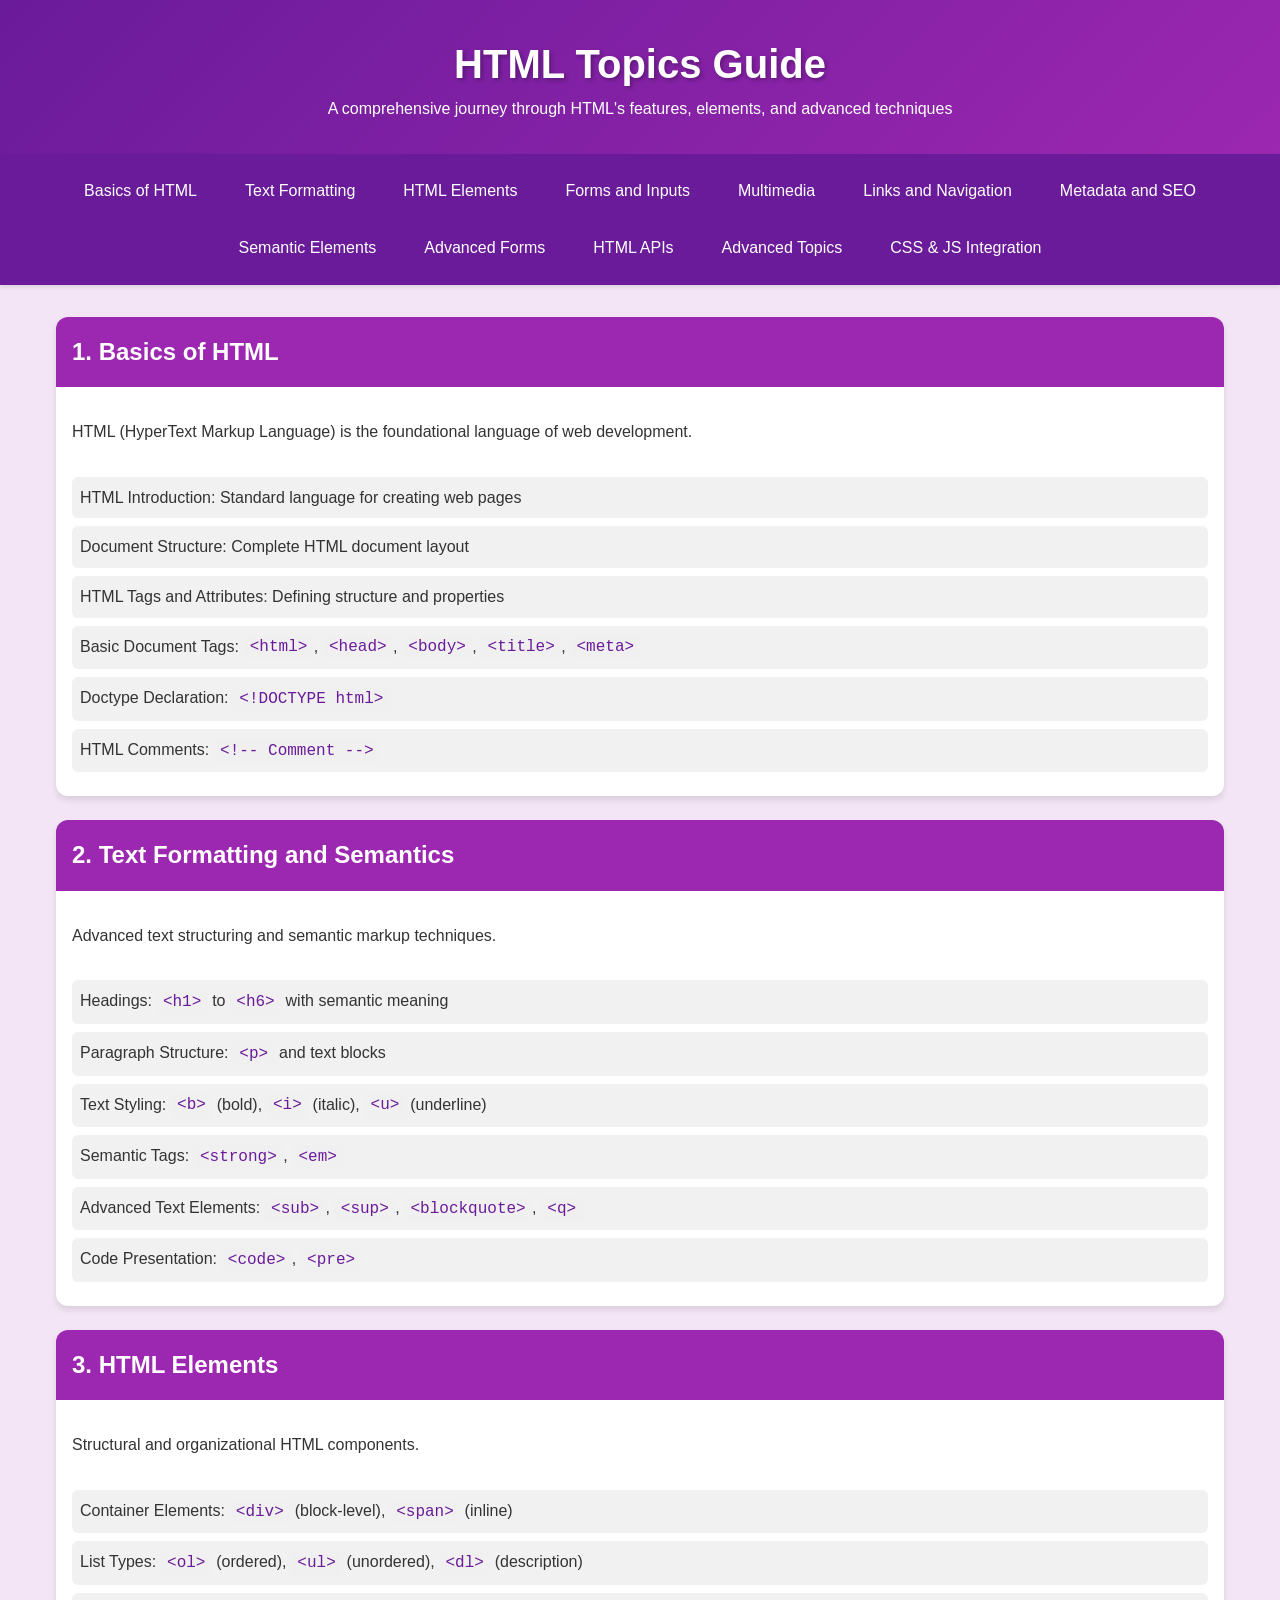
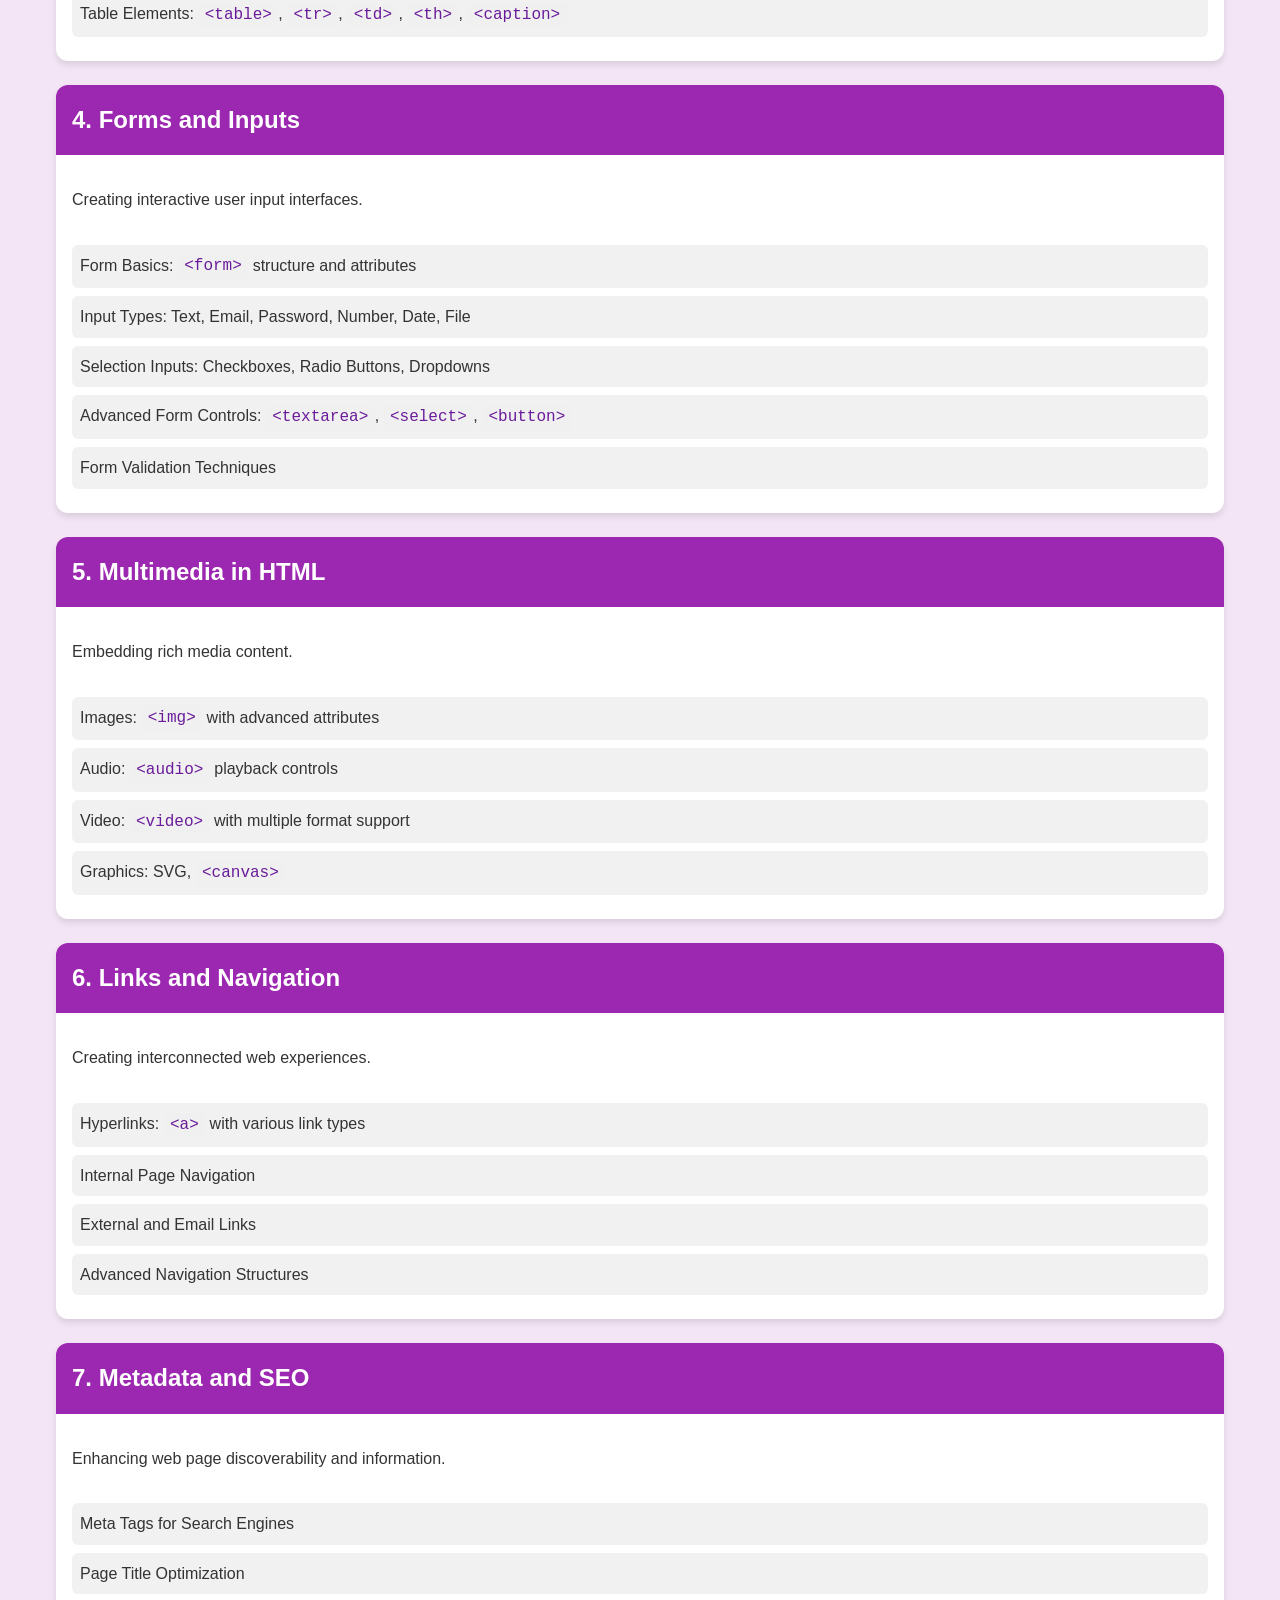
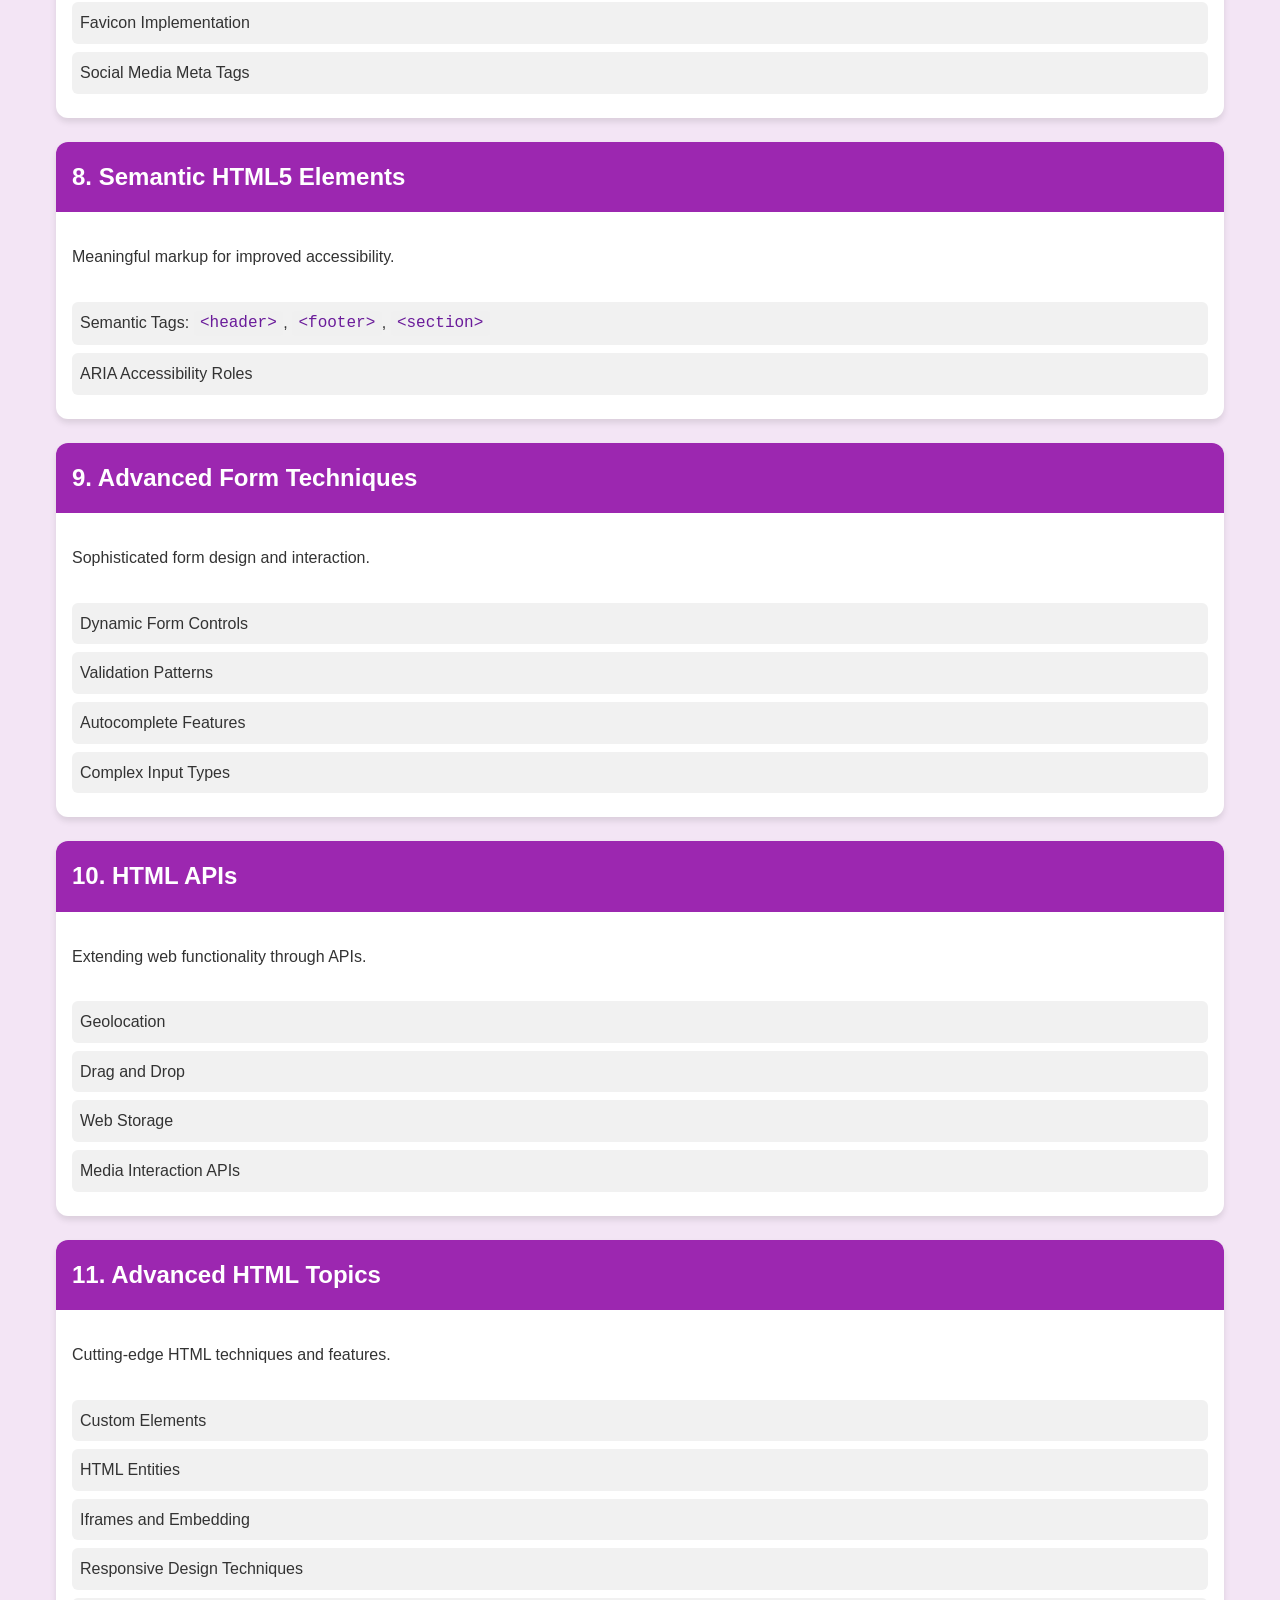
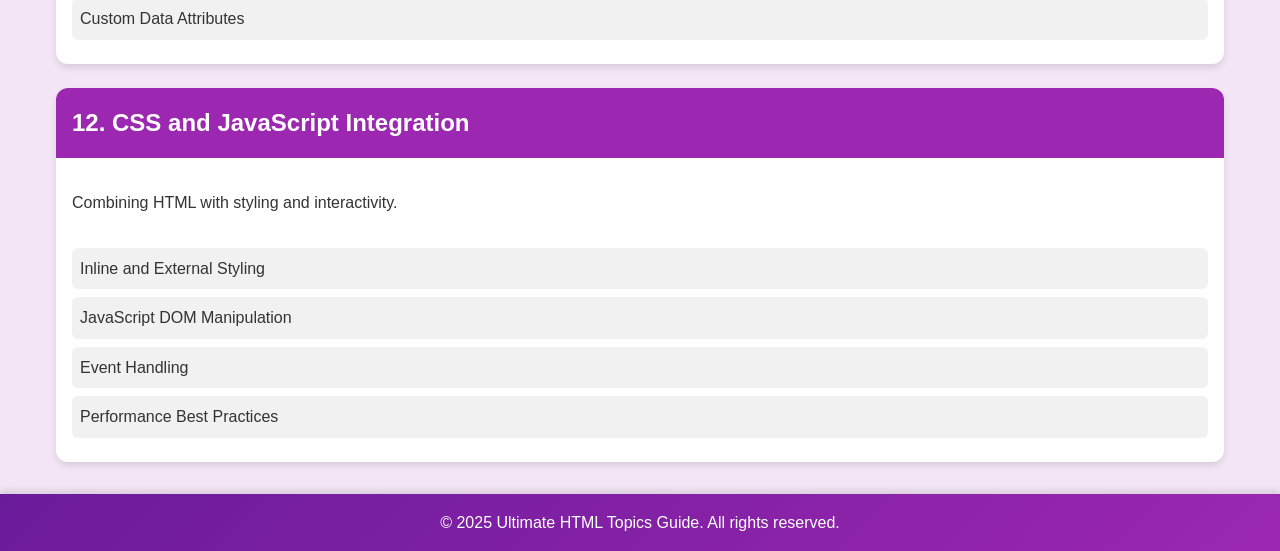
<file: HTML/index.html>
<!DOCTYPE html>
<html lang="en">

<head>
      <meta charset="UTF-8">
      <meta name="viewport" content="width=device-width, initial-scale=1.0">
      <meta name="description" content="Comprehensive guide to HTML topics with in-depth explanations and examples">
      <title> HTML Topics Guide</title>
      <style>
            :root {
                  --primary-color: #6a1b9a;
                  --secondary-color: #9c27b0;
                  --background-color: #f3e5f5;
                  --text-color: #333;
                  --white: #ffffff;
            }

            * {
                  margin: 0;
                  padding: 0;
                  box-sizing: border-box;
            }

            body {
                  font-family: 'Segoe UI', Tahoma, Geneva, Verdana, sans-serif;
                  line-height: 1.6;
                  background-color: var(--background-color);
                  color: var(--text-color);
            }

            header {
                  background: linear-gradient(135deg, var(--primary-color), var(--secondary-color));
                  color: var(--white);
                  text-align: center;
                  padding: 2rem;
                  box-shadow: 0 4px 6px rgba(0, 0, 0, 0.1);
            }

            header h1 {
                  font-size: 2.5rem;
                  text-shadow: 2px 2px 4px rgba(0, 0, 0, 0.3);
            }

            nav {
                  background: var(--primary-color);
                  padding: 1rem;
                  display: flex;
                  justify-content: center;
                  flex-wrap: wrap;
                  gap: 1rem;
                  box-shadow: 0 2px 4px rgba(0, 0, 0, 0.1);
            }

            nav a {
                  color: var(--white);
                  text-decoration: none;
                  padding: 0.5rem 1rem;
                  border-radius: 20px;
                  transition: background-color 0.3s ease;
            }

            nav a:hover {
                  background-color: rgba(255, 255, 255, 0.2);
            }

            main {
                  max-width: 1200px;
                  margin: 2rem auto;
                  padding: 0 1rem;
            }

            section {
                  background: var(--white);
                  border-radius: 12px;
                  box-shadow: 0 4px 6px rgba(0, 0, 0, 0.1);
                  margin-bottom: 1.5rem;
                  overflow: hidden;
                  transition: transform 0.3s ease;
            }

            section:hover {
                  transform: scale(1.02);
            }

            section h2 {
                  background-color: var(--secondary-color);
                  color: var(--white);
                  padding: 1rem;
                  margin-bottom: 1rem;
            }

            section p,
            section ul {
                  padding: 1rem;
            }

            ul {
                  list-style-type: none;
            }

            ul li {
                  background-color: #f1f1f1;
                  margin-bottom: 0.5rem;
                  padding: 0.5rem;
                  border-radius: 6px;
                  transition: background-color 0.3s ease;
            }

            ul li:hover {
                  background-color: #e0e0e0;
            }

            code {
                  background-color: #f0f0f0;
                  padding: 0.2rem 0.4rem;
                  border-radius: 4px;
                  font-family: 'Courier New', monospace;
                  color: var(--primary-color);
            }

            footer {
                  background: linear-gradient(135deg, var(--primary-color), var(--secondary-color));
                  color: var(--white);
                  text-align: center;
                  padding: 1rem;
                  box-shadow: 0 -4px 6px rgba(0, 0, 0, 0.1);
            }

            @media (max-width: 768px) {
                  nav {
                        flex-direction: column;
                        align-items: center;
                  }

                  nav a {
                        width: 100%;
                        text-align: center;
                  }
            }
      </style>
</head>

<body>
      <header>
            <h1> HTML Topics Guide</h1>
            <p>A comprehensive journey through HTML's features, elements, and advanced techniques</p>
      </header>

      <nav>
            <a href="#basics">Basics of HTML</a>
            <a href="#text-formatting">Text Formatting</a>
            <a href="#html-elements">HTML Elements</a>
            <a href="#forms">Forms and Inputs</a>
            <a href="#multimedia">Multimedia</a>
            <a href="#links">Links and Navigation</a>
            <a href="#metadata">Metadata and SEO</a>
            <a href="#semantic">Semantic Elements</a>
            <a href="#advanced-forms">Advanced Forms</a>
            <a href="#html-apis">HTML APIs</a>
            <a href="#advanced-topics">Advanced Topics</a>
            <a href="#css-js-integration">CSS & JS Integration</a>
      </nav>

      <main>
            <section id="basics">
                  <h2>1. Basics of HTML</h2>
                  <p>HTML (HyperText Markup Language) is the foundational language of web development.</p>
                  <ul>
                        <li>HTML Introduction: Standard language for creating web pages</li>
                        <li>Document Structure: Complete HTML document layout</li>
                        <li>HTML Tags and Attributes: Defining structure and properties</li>
                        <li>Basic Document Tags:
                              <code>&lt;html&gt;</code>,
                              <code>&lt;head&gt;</code>,
                              <code>&lt;body&gt;</code>,
                              <code>&lt;title&gt;</code>,
                              <code>&lt;meta&gt;</code>
                        </li>
                        <li>Doctype Declaration: <code>&lt;!DOCTYPE html&gt;</code></li>
                        <li>HTML Comments: <code>&lt;!-- Comment --&gt;</code></li>
                  </ul>
            </section>

            <section id="text-formatting">
                  <h2>2. Text Formatting and Semantics</h2>
                  <p>Advanced text structuring and semantic markup techniques.</p>
                  <ul>
                        <li>Headings: <code>&lt;h1&gt;</code> to <code>&lt;h6&gt;</code> with semantic meaning</li>
                        <li>Paragraph Structure: <code>&lt;p&gt;</code> and text blocks</li>
                        <li>Text Styling:
                              <code>&lt;b&gt;</code> (bold),
                              <code>&lt;i&gt;</code> (italic),
                              <code>&lt;u&gt;</code> (underline)
                        </li>
                        <li>Semantic Tags:
                              <code>&lt;strong&gt;</code>,
                              <code>&lt;em&gt;</code>
                        </li>
                        <li>Advanced Text Elements:
                              <code>&lt;sub&gt;</code>,
                              <code>&lt;sup&gt;</code>,
                              <code>&lt;blockquote&gt;</code>,
                              <code>&lt;q&gt;</code>
                        </li>
                        <li>Code Presentation:
                              <code>&lt;code&gt;</code>,
                              <code>&lt;pre&gt;</code>
                        </li>
                  </ul>
            </section>

            <section id="html-elements">
                  <h2>3. HTML Elements</h2>
                  <p>Structural and organizational HTML components.</p>
                  <ul>
                        <li>Container Elements:
                              <code>&lt;div&gt;</code> (block-level),
                              <code>&lt;span&gt;</code> (inline)
                        </li>
                        <li>List Types:
                              <code>&lt;ol&gt;</code> (ordered),
                              <code>&lt;ul&gt;</code> (unordered),
                              <code>&lt;dl&gt;</code> (description)
                        </li>
                        <li>Table Elements:
                              <code>&lt;table&gt;</code>,
                              <code>&lt;tr&gt;</code>,
                              <code>&lt;td&gt;</code>,
                              <code>&lt;th&gt;</code>,
                              <code>&lt;caption&gt;</code>
                        </li>
                  </ul>
            </section>

            <section id="forms">
                  <h2>4. Forms and Inputs</h2>
                  <p>Creating interactive user input interfaces.</p>
                  <ul>
                        <li>Form Basics: <code>&lt;form&gt;</code> structure and attributes</li>
                        <li>Input Types:
                              Text, Email, Password, Number, Date, File
                        </li>
                        <li>Selection Inputs:
                              Checkboxes, Radio Buttons, Dropdowns
                        </li>
                        <li>Advanced Form Controls:
                              <code>&lt;textarea&gt;</code>,
                              <code>&lt;select&gt;</code>,
                              <code>&lt;button&gt;</code>
                        </li>
                        <li>Form Validation Techniques</li>
                  </ul>
            </section>

            <section id="multimedia">
                  <h2>5. Multimedia in HTML</h2>
                  <p>Embedding rich media content.</p>
                  <ul>
                        <li>Images: <code>&lt;img&gt;</code> with advanced attributes</li>
                        <li>Audio: <code>&lt;audio&gt;</code> playback controls</li>
                        <li>Video: <code>&lt;video&gt;</code> with multiple format support</li>
                        <li>Graphics:
                              SVG,
                              <code>&lt;canvas&gt;</code>
                        </li>
                  </ul>
            </section>

            <section id="links">
                  <h2>6. Links and Navigation</h2>
                  <p>Creating interconnected web experiences.</p>
                  <ul>
                        <li>Hyperlinks: <code>&lt;a&gt;</code> with various link types</li>
                        <li>Internal Page Navigation</li>
                        <li>External and Email Links</li>
                        <li>Advanced Navigation Structures</li>
                  </ul>
            </section>

            <section id="metadata">
                  <h2>7. Metadata and SEO</h2>
                  <p>Enhancing web page discoverability and information.</p>
                  <ul>
                        <li>Meta Tags for Search Engines</li>
                        <li>Page Title Optimization</li>
                        <li>Favicon Implementation</li>
                        <li>Social Media Meta Tags</li>
                  </ul>
            </section>

            <section id="semantic">
                  <h2>8. Semantic HTML5 Elements</h2>
                  <p>Meaningful markup for improved accessibility.</p>
                  <ul>
                        <li>Semantic Tags:
                              <code>&lt;header&gt;</code>,
                              <code>&lt;footer&gt;</code>,
                              <code>&lt;section&gt;</code>
                        </li>
                        <li>ARIA Accessibility Roles</li>
                  </ul>
            </section>

            <section id="advanced-forms">
                  <h2>9. Advanced Form Techniques</h2>
                  <p>Sophisticated form design and interaction.</p>
                  <ul>
                        <li>Dynamic Form Controls</li>
                        <li>Validation Patterns</li>
                        <li>Autocomplete Features</li>
                        <li>Complex Input Types</li>
                  </ul>
            </section>

            <section id="html-apis">
                  <h2>10. HTML APIs</h2>
                  <p>Extending web functionality through APIs.</p>
                  <ul>
                        <li>Geolocation</li>
                        <li>Drag and Drop</li>
                        <li>Web Storage</li>
                        <li>Media Interaction APIs</li>
                  </ul>
            </section>

            <section id="advanced-topics">
                  <h2>11. Advanced HTML Topics</h2>
                  <p>Cutting-edge HTML techniques and features.</p>
                  <ul>
                        <li>Custom Elements</li>
                        <li>HTML Entities</li>
                        <li>Iframes and Embedding</li>
                        <li>Responsive Design Techniques</li>
                        <li>Custom Data Attributes</li>
                  </ul>
            </section>

            <section id="css-js-integration">
                  <h2>12. CSS and JavaScript Integration</h2>
                  <p>Combining HTML with styling and interactivity.</p>
                  <ul>
                        <li>Inline and External Styling</li>
                        <li>JavaScript DOM Manipulation</li>
                        <li>Event Handling</li>
                        <li>Performance Best Practices</li>
                  </ul>
            </section>
      </main>

      <footer>
            <p>© 2025 Ultimate HTML Topics Guide. All rights reserved.</p>
      </footer>
</body>

</html>
</file>
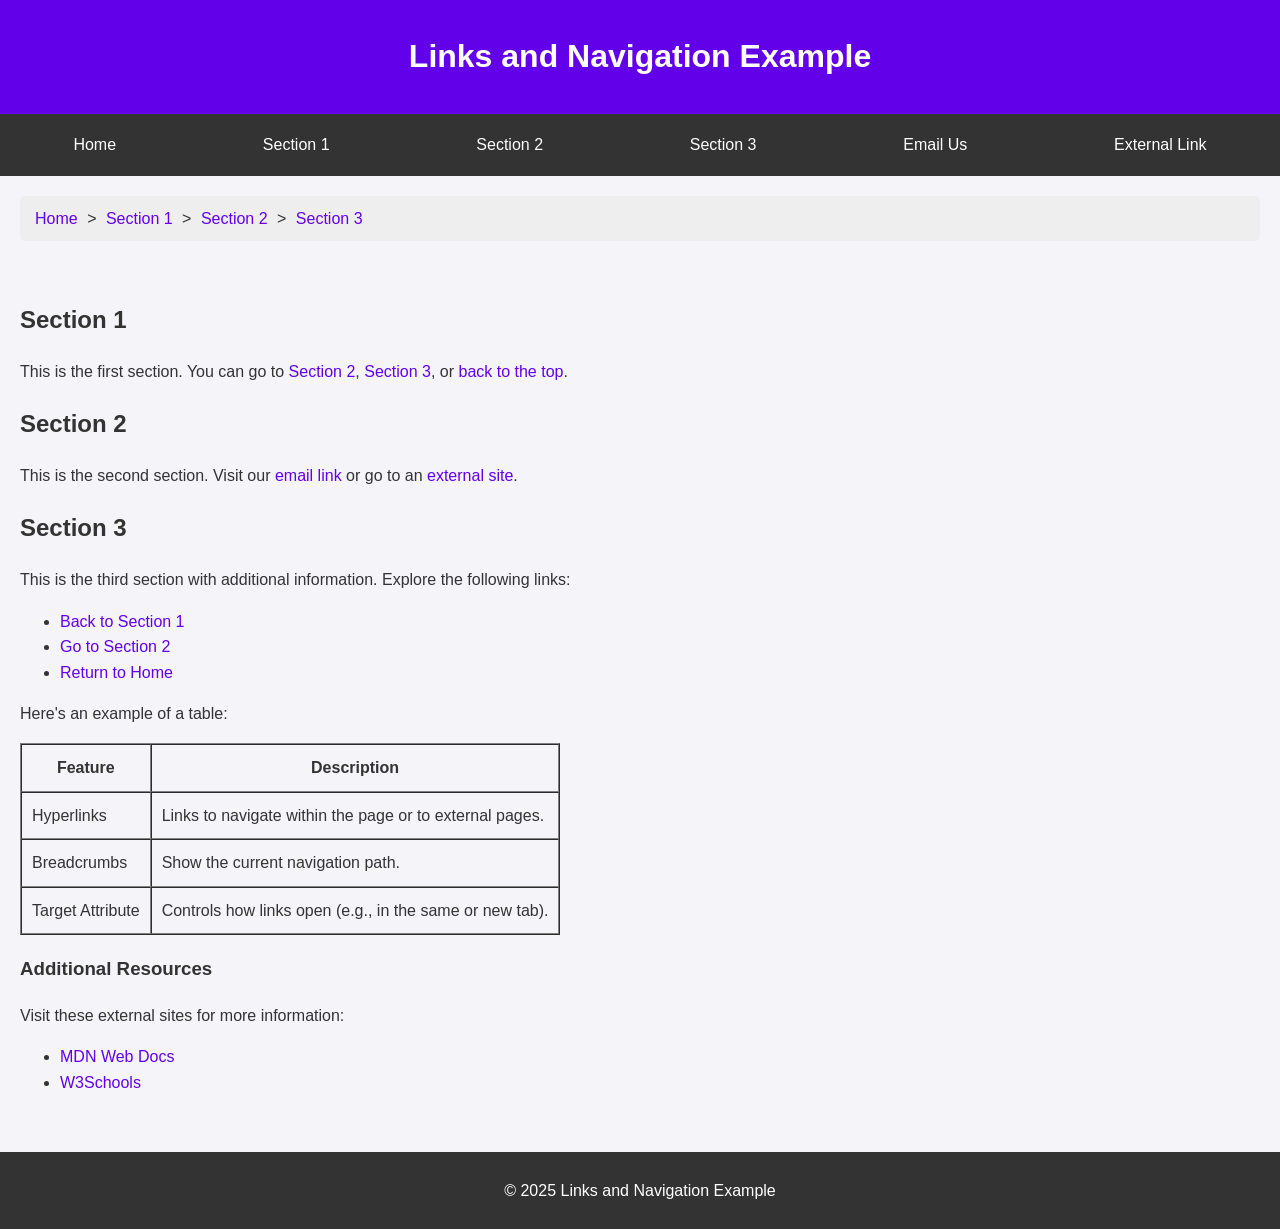
<file: html_06_links_and_navigation.html>
<!DOCTYPE html>
<html lang="en">

<head>
      <meta charset="UTF-8">
      <meta name="viewport" content="width=device-width, initial-scale=1.0">
      <title>Links and Navigation</title>
      <style>
            
            body {
                  font-family: Arial, sans-serif;
                  margin: 0;
                  padding: 0;
                  line-height: 1.6;
                  background-color: #f4f4f9;
                  color: #333;
            }

            header {
                  background-color: #6200ea;
                  color: #fff;
                  padding: 10px 20px;
                  text-align: center;
            }

            nav {
                  background: #333;
                  display: flex;
                  justify-content: space-around;
                  padding: 10px 0;
            }

            nav a {
                  color: #fff;
                  text-decoration: none;
                  padding: 8px 15px;
                  border-radius: 5px;
                  transition: background 0.3s;
            }



            .breadcrumb {
                  margin: 20px;
                  padding: 10px;
                  background: #eee;
                  border-radius: 5px;
            }

            .breadcrumb a {
                  text-decoration: none;
                  color: #6200ea;
                  margin: 0 5px;
            }

            .breadcrumb a:hover {
                  text-decoration: underline;
            }

            .content {
                  padding: 20px;
            }

            a {
                  color: #6200ea;
                  text-decoration: none;
                  transition: color 0.3s;
            }

            a:hover {
                  color: red;
                  text-decoration: underline;
            }

            footer {
                  background: #333;
                  color: #fff;
                  text-align: center;
                  padding: 10px 0;
                  margin-top: 20px;
            }
      </style>
</head>

<body>
      <header>
            <h1>Links and Navigation Example</h1>
      </header>

      <nav>
            <a href="#">Home</a>
            <a href="#section1">Section 1</a>
            <a href="#section2">Section 2</a>
            <a href="#section3">Section 3</a>
            <a href="mailto:example@example.com">Email Us</a>
            <a href="https://example.com" target="_blank">External Link</a>
      </nav>

      <div class="breadcrumb">
            <a href="#">Home</a> &gt;
            <a href="#section1">Section 1</a> &gt;
            <a href="#section2">Section 2</a> &gt;
            <a href="#section3">Section 3</a>
      </div>

      <div class="content">
            <h2 id="section1">Section 1</h2>
            <p>This is the first section. You can go to <a href="#section2">Section 2</a>, <a href="#section3">Section
                        3</a>, or <a href="#top">back to the top</a>.</p>

            <h2 id="section2">Section 2</h2>
            <p>This is the second section. Visit our <a href="mailto:example@example.com">email link</a> or go to an <a
                        href="https://example.com" target="_blank">external site</a>.</p>

            <h2 id="section3">Section 3</h2>
            <p>This is the third section with additional information. Explore the following links:</p>
            <ul>
                  <li><a href="#section1">Back to Section 1</a></li>
                  <li><a href="#section2">Go to Section 2</a></li>
                  <li><a href="#">Return to Home</a></li>
            </ul>

            <p>Here's an example of a table:</p>
            <table border="1" cellpadding="10" cellspacing="0">
                  <thead>
                        <tr>
                              <th>Feature</th>
                              <th>Description</th>
                        </tr>
                  </thead>
                  <tbody>
                        <tr>
                              <td>Hyperlinks</td>
                              <td>Links to navigate within the page or to external pages.</td>
                        </tr>
                        <tr>
                              <td>Breadcrumbs</td>
                              <td>Show the current navigation path.</td>
                        </tr>
                        <tr>
                              <td>Target Attribute</td>
                              <td>Controls how links open (e.g., in the same or new tab).</td>
                        </tr>
                  </tbody>
            </table>

            <h3>Additional Resources</h3>
            <p>Visit these external sites for more information:</p>
            <ul>
                  <li><a href="https://developer.mozilla.org" target="_blank">MDN Web Docs</a></li>
                  <li><a href="https://www.w3schools.com" target="_blank">W3Schools</a></li>
            </ul>
      </div>

      <footer>
             <p>&copy; 2025 Links and Navigation Example</p>
      </footer>
</body>

</html>
</file>
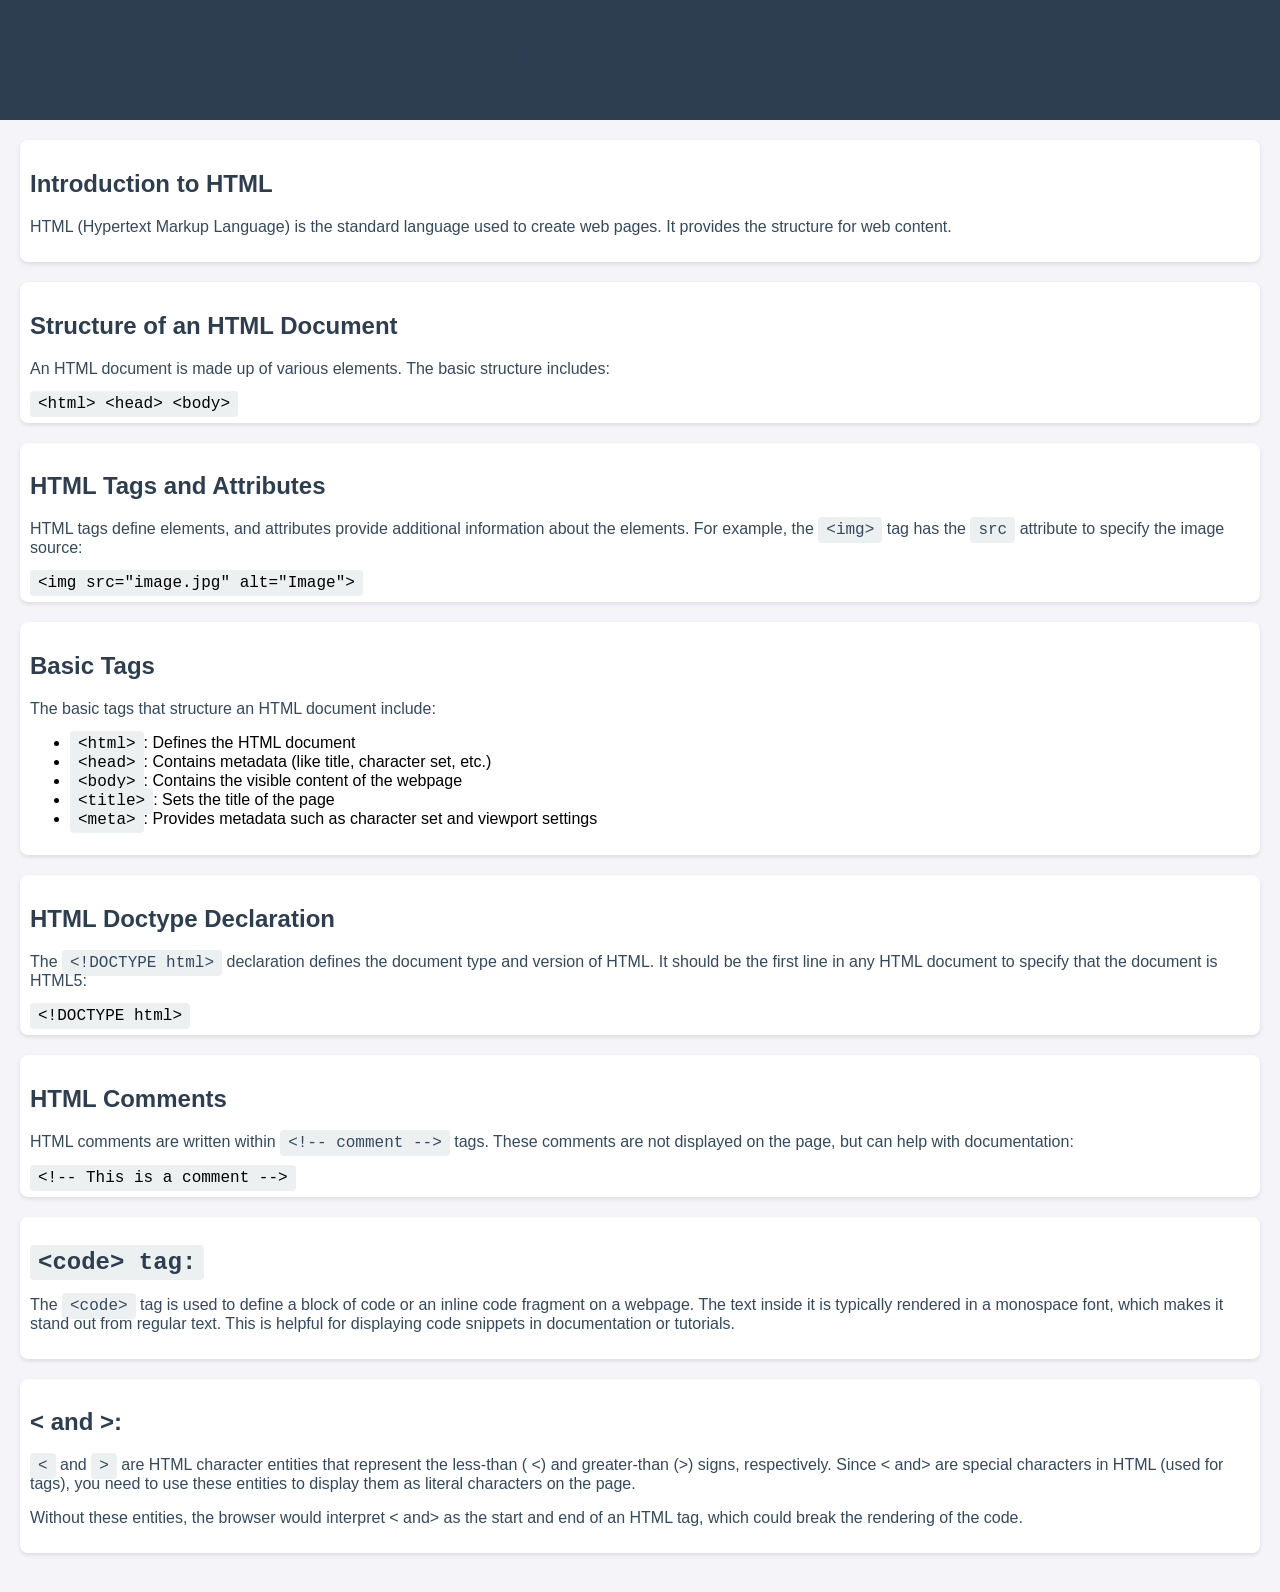
<file: HTML/HTML01BasicOfHTML.html>
<!DOCTYPE html> <!-- Declaration of the document type (HTML5) -->

<html lang="en"> <!-- Opening tag for HTML, lang attribute specifies the language -->

<head>
      <!-- Metadata about the document -->
      <meta charset="UTF-8"> <!-- Character encoding -->
      <meta name="viewport" content="width=device-width, initial-scale=1.0"> <!-- Responsive design -->
      <meta http-equiv="X-UA-Compatible" content="IE=edge">
      <!-- Compatibility with older versions of Internet Explorer -->

      <title>HTML Basics</title> <!-- Title of the webpage shown in the browser tab -->

      <!-- Internal CSS Styles -->
      <style>
            body {
                  font-family: Arial, sans-serif;
                  background-color: #f4f4f9;
                  margin: 0;
                  padding: 0;
            }

            header {
                  background-color: #2C3E50;
                  color: white;
                  text-align: center;
                  padding: 20px;
            }

            main {
                  padding: 20px;
            }

            h1,
            h2 {
                  color: #2C3E50;
            }

            section {
                  margin-bottom: 20px;
                  padding: 10px;
                  background-color: #ffffff;
                  border-radius: 8px;
                  box-shadow: 0 2px 4px rgba(0, 0, 0, 0.1);
            }

            p {
                  font-size: 16px;
                  color: #34495E;
            }

            code {
                  background-color: #ecf0f1;
                  padding: 4px 8px;
                  border-radius: 4px;
                  font-family: Consolas, monospace;
            }
      </style>
</head>

<body>

      <header>
            <h1>Basics of HTML</h1> <!-- Heading of the webpage -->
      </header>

      <main> <!-- Main content of the webpage -->
            <section> <!-- Section of the webpage -->
                  <h2>Introduction to HTML</h2>
                  <p>HTML (Hypertext Markup Language) is the standard language used to create web pages. It provides the
                        structure for web content.</p>
            </section>

            <section>
                  <h2>Structure of an HTML Document</h2>
                  <p>An HTML document is made up of various elements. The basic structure includes:</p>
                  <code>&lt;html&gt; &lt;head&gt; &lt;body&gt;</code>
            </section>

            <section>
                  <h2>HTML Tags and Attributes</h2>
                  <p>HTML tags define elements, and attributes provide additional information about the elements. For
                        example, the <code>&lt;img&gt;</code> tag has the <code>src</code> attribute to specify the
                        image source:</p>
                  <code>&lt;img src="image.jpg" alt="Image"&gt;</code>
            </section>

            <section>
                  <h2>Basic Tags</h2>
                  <p>The basic tags that structure an HTML document include:</p>
                  <ul>
                        <li><code>&lt;html&gt;</code>: Defines the HTML document</li>
                        <li><code>&lt;head&gt;</code>: Contains metadata (like title, character set, etc.)</li>
                        <li><code>&lt;body&gt;</code>: Contains the visible content of the webpage</li>
                        <li><code>&lt;title&gt;</code>: Sets the title of the page</li>
                        <li><code>&lt;meta&gt;</code>: Provides metadata such as character set and viewport settings
                        </li>
                  </ul>
            </section>

            <section>
                  <h2>HTML Doctype Declaration</h2>
                  <p>The <code>&lt;!DOCTYPE html&gt;</code> declaration defines the document type and version of HTML.
                        It should be the first line in any HTML document to specify that the document is HTML5:</p>
                  <code>&lt;!DOCTYPE html&gt;</code>
            </section>

            <section>
                  <h2>HTML Comments</h2>
                  <p>HTML comments are written within <code>&lt;!-- comment --&gt;</code> tags. These comments are not
                        displayed on the page, but can help with documentation:</p>
                  <code>&lt;!-- This is a comment --&gt;</code>
            </section>
            <section>
                  <h2><code>&lt;code&gt; tag:</code></h2>
                  <p>The <code>&lt;code&gt;</code> tag is used to define a block of code or an inline code fragment on a
                        webpage. The text inside it is typically rendered in a monospace font, which makes it stand out
                        from regular text. This is helpful for displaying code snippets in documentation or tutorials.
                  </p>
            </section>

            <section>
                  <h2>&lt; and &gt;:</h2>
                  <p><code>&lt;</code> and <code>&gt;</code> are HTML character entities that represent the less-than (
                        <) and greater-than (>) signs, respectively. Since < and> are special characters in HTML (used
                                    for tags), you need to use these entities to display them as literal characters on
                                    the page.
                  </p>
                  <p>Without these entities, the browser would interpret < and> as the start and end of an HTML tag,
                              which could break the rendering of the code.</p>
            </section>
      </main>

</body>

</html>
</file>
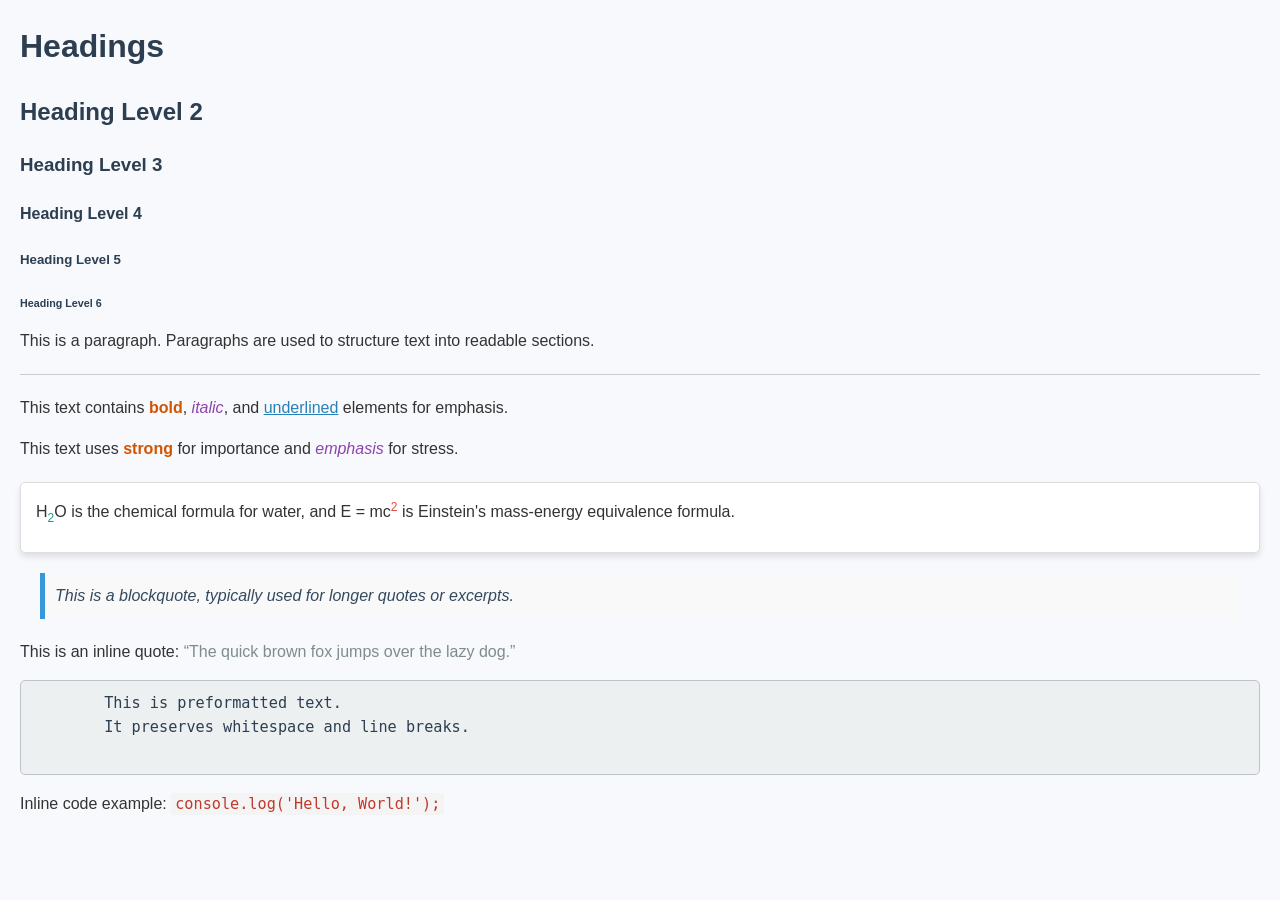
<file: HTML/html_02_text_formatting_semantics.html>
<!DOCTYPE html>
<html lang="en">

<head>
      <meta charset="UTF-8">
      <meta name="viewport" content="width=device-width, initial-scale=1.0">
      <title>Text Formatting and Semantics</title>
      <style>
            body {
                  font-family: Arial, sans-serif;
                  line-height: 1.6;
                  margin: 20px;
                  color: #333;
                  background-color: #f7f9fc;
            }

            h1,
            h2,
            h3,
            h4,
            h5,
            h6 {
                  color: #2c3e50;
                  margin-bottom: 10px;
            }

            p {
                  margin-bottom: 10px;
            }

            hr {
                  border: 0;
                  height: 1px;
                  background: #ccc;
                  margin: 20px 0;
            }

            b,
            strong {
                  font-weight: bold;
                  color: #d35400;
            }

            i,
            em {
                  font-style: italic;
                  color: #8e44ad;
            }

            u {
                  text-decoration: underline;
                  color: #2980b9;
            }

            blockquote {
                  margin: 20px;
                  padding: 10px;
                  background: #f9f9f9;
                  border-left: 5px solid #3498db;
                  font-style: italic;
                  color: #34495e;
            }

            q {
                  quotes: "\201C" "\201D";
                  color: #7f8c8d;
            }

            q:before {
                  content: open-quote;
            }

            q:after {
                  content: close-quote;
            }

            code {
                  background: #f4f4f4;
                  padding: 2px 4px;
                  font-family: Consolas, monospace;
                  font-size: 0.95em;
                  color: #c0392b;
                  border-radius: 4px;
            }

            pre {
                  background: #ecf0f1;
                  padding: 10px;
                  overflow: auto;
                  font-family: Consolas, monospace;
                  font-size: 0.95em;
                  border: 1px solid #bdc3c7;
                  border-radius: 5px;
                  color: #2c3e50;
            }

            sub {
                  font-size: 0.75em;
                  vertical-align: sub;
                  color: #16a085;
            }

            sup {
                  font-size: 0.75em;
                  vertical-align: super;
                  color: #e74c3c;
            }

            .example-container {
                  margin: 20px 0;
                  padding: 15px;
                  background: #ffffff;
                  border: 1px solid #ddd;
                  border-radius: 5px;
                  box-shadow: 0 4px 6px rgba(0, 0, 0, 0.1);
            }

            .example-container p {
                  margin: 0 0 10px;
            }
      </style>
</head>

<body>
      <h1>Headings</h1>
      <h2>Heading Level 2</h2>
      <h3>Heading Level 3</h3>
      <h4>Heading Level 4</h4>
      <h5>Heading Level 5</h5>
      <h6>Heading Level 6</h6>

      <p>This is a paragraph. Paragraphs are used to structure text into readable sections.</p>

      <hr>

      <p>
            This text contains <b>bold</b>, <i>italic</i>, and <u>underlined</u> elements for emphasis.
      </p>

      <p>
            This text uses <strong>strong</strong> for importance and <em>emphasis</em> for stress.
      </p>

      <div class="example-container">
            <p>
                  H<sub>2</sub>O is the chemical formula for water, and E = mc<sup>2</sup> is Einstein's mass-energy
                  equivalence formula.
            </p>
      </div>

      <blockquote>
            This is a blockquote, typically used for longer quotes or excerpts.
      </blockquote>

      <p>
            This is an inline quote: <q>The quick brown fox jumps over the lazy dog.</q>
      </p>

      <pre>
        This is preformatted text.
        It preserves whitespace and line breaks.
    </pre>

      <p>
            Inline code example: <code>console.log('Hello, World!');</code>
      </p>
</body>

</html>
</file>
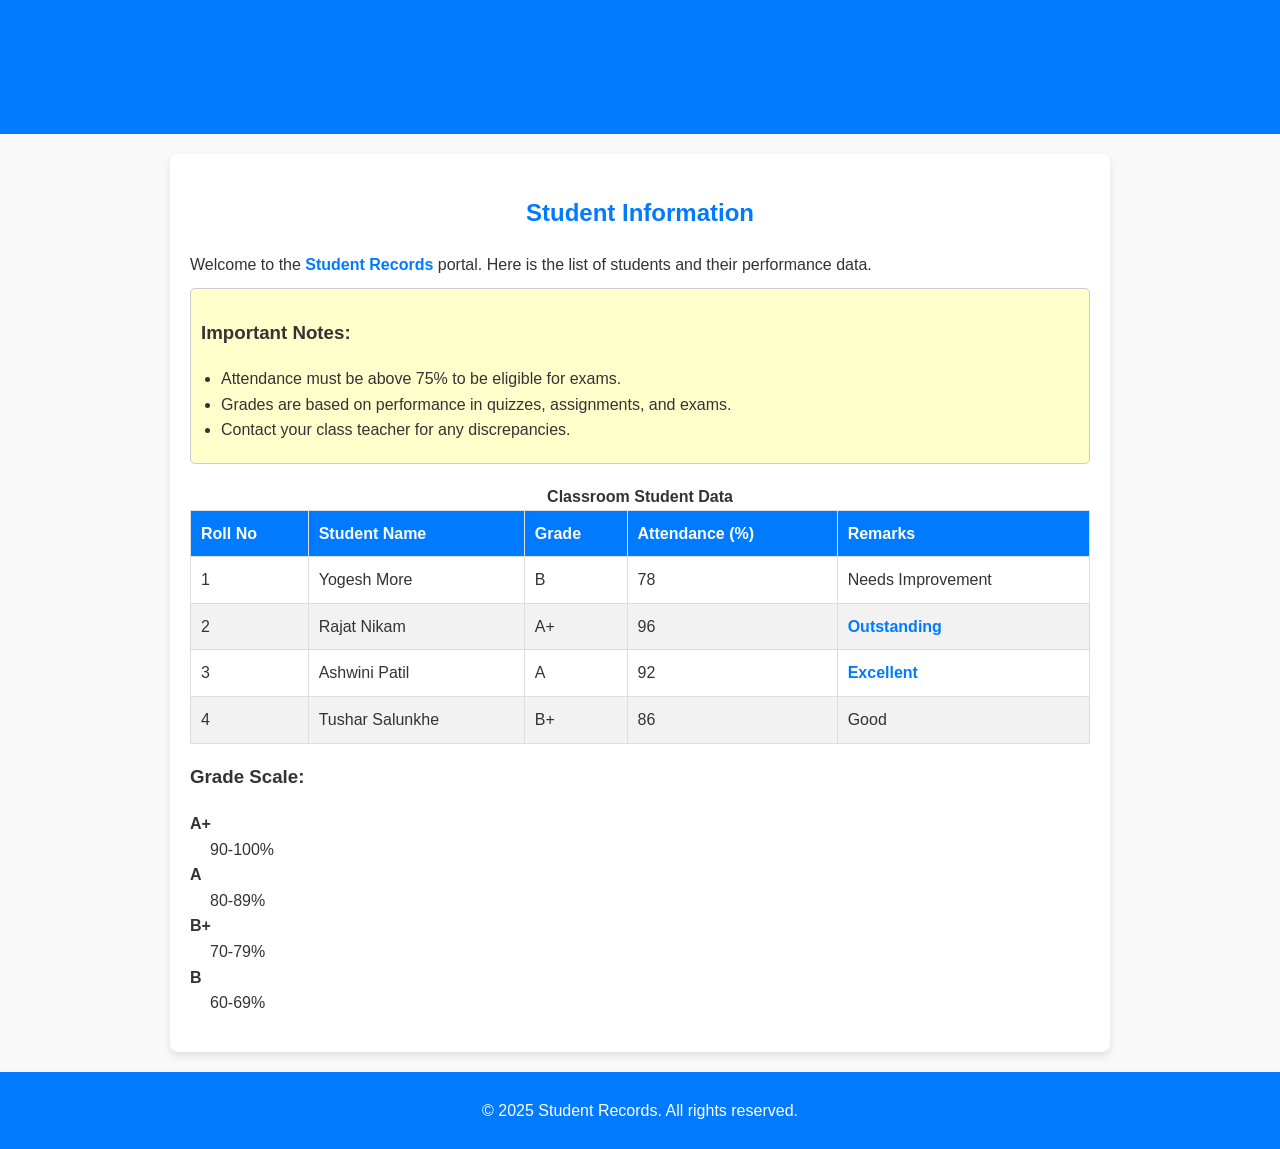
<file: HTML/html_03_elements.html>
<!DOCTYPE html>
<html lang="en">

<head>
      <meta charset="UTF-8">
      <meta name="viewport" content="width=device-width, initial-scale=1.0">
      <title>Student Data Table</title>
      <style>
            body {
                  font-family: Arial, sans-serif;
                  line-height: 1.6;
                  margin: 0;
                  padding: 0;
                  background-color: #f9f9f9;
                  color: #333;
            }

            header {
                  text-align: center;
                  padding: 20px;
                  background-color: #007BFF;
                  color: white;
            }

            section {
                  margin: 20px auto;
                  padding: 20px;
                  max-width: 900px;
                  background: white;
                  border-radius: 8px;
                  box-shadow: 0 4px 8px rgba(0, 0, 0, 0.1);
            }

            h1,
            h2 {
                  text-align: center;
                  color: #007BFF;
            }

            table {
                  width: 100%;
                  border-collapse: collapse;
                  margin-top: 20px;
            }

            th,
            td {
                  border: 1px solid #ddd;
                  padding: 10px;
                  text-align: left;
            }

            th {
                  background-color: #007BFF;
                  color: white;
            }

            tr:nth-child(even) {
                  background-color: #f2f2f2;
            }

            tr:hover {
                  background-color: #eaf3ff;
            }

            .highlight {
                  color: #007BFF;
                  font-weight: bold;
            }

            .note {
                  background-color: #ffffcc;
                  padding: 10px;
                  border: 1px solid #ccc;
                  border-radius: 5px;
                  margin: 10px 0;
            }

            ul,
            ol {
                  padding-left: 20px;
                  margin: 10px 0;
            }

            dl {
                  margin-top: 15px;
            }

            dt {
                  font-weight: bold;
            }

            dd {
                  margin-left: 20px;
            }

            footer {
                  text-align: center;
                  padding: 10px;
                  background-color: #007BFF;
                  color: white;
                  margin-top: 20px;
            }
      </style>
</head>

<body>
      <header>
            <h1>Student Data Table</h1>
      </header>

      <section>
            <h2>Student Information</h2>

            <!-- Div and Span Example -->
            <div>
                  Welcome to the <span class="highlight">Student Records</span> portal. Here is the list of students and
                  their performance data.
            </div>

            <!-- Lists Example -->
            <div class="note">
                  <h3>Important Notes:</h3>
                  <ul>
                        <li>Attendance must be above 75% to be eligible for exams.</li>
                        <li>Grades are based on performance in quizzes, assignments, and exams.</li>
                        <li>Contact your class teacher for any discrepancies.</li>
                  </ul>
            </div>

            <!-- Table Example -->
            <table>
                  <caption><strong>Classroom Student Data</strong></caption>
                  <thead>
                        <tr>
                              <th>Roll No</th>
                              <th>Student Name</th>
                              <th>Grade</th>
                              <th>Attendance (%)</th>
                              <th>Remarks</th>
                        </tr>
                  </thead>
                  <tbody>
                        <tr>
                              <td>1</td>
                              <td>Yogesh More</td>
                              <td>B</td>
                              <td>78</td>
                              <td>Needs Improvement</td>
                        </tr>
                        <tr>
                              <td>2</td>
                              <td>Rajat Nikam</td>
                              <td>A+</td>
                              <td>96</td>
                              <td><span class="highlight">Outstanding</span></td>
                        </tr>
                        <tr>
                              <td>3</td>
                              <td>Ashwini Patil</td>
                              <td>A</td>
                              <td>92</td>
                              <td><span class="highlight">Excellent</span></td>
                        </tr>
                        <tr>
                              <td>4</td>
                              <td>Tushar Salunkhe</td>
                              <td>B+ </td>
                              <td>86</td>
                              <td>Good</td>
                        </tr>
                  </tbody>
            </table>

            <!-- Description List Example -->
            <h3>Grade Scale:</h3>
            <dl>
                  <dt>A+</dt>
                  <dd>90-100%</dd>
                  <dt>A</dt>
                  <dd>80-89%</dd>
                  <dt>B+</dt>
                  <dd>70-79%</dd>
                  <dt>B</dt>
                  <dd>60-69%</dd>
            </dl>
      </section>

      <footer>
            <p>&copy; 2025 Student Records. All rights reserved.</p>
      </footer>
</body>

</html>
</file>
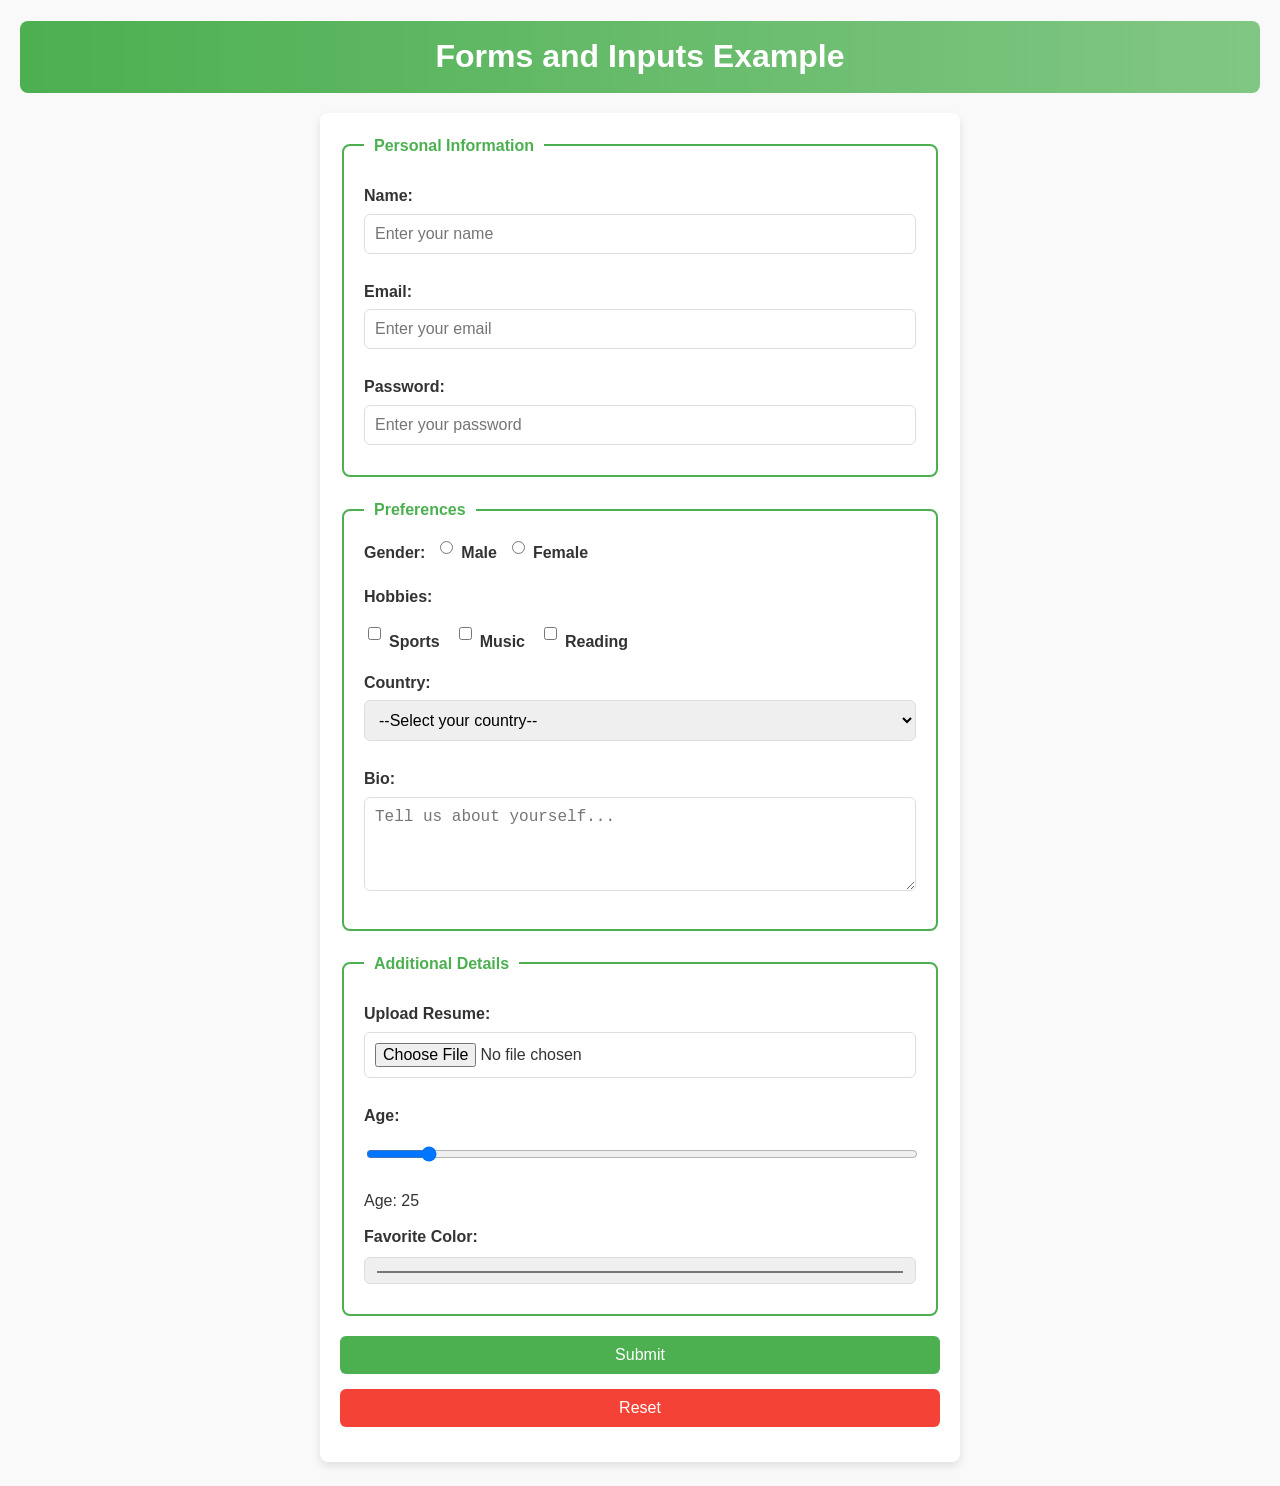
<file: HTML/html_04_forms_and_input.html>
<!DOCTYPE html>
<html lang="en">

<head>
      <meta charset="UTF-8">
      <meta name="viewport" content="width=device-width, initial-scale=1.0">
      <title>Forms and Inputs Example</title>
      <style>
            body {
                  font-family: 'Poppins', Arial, sans-serif;
                  margin: 20px;
                  line-height: 1.6;
                  background-color: #f9f9f9;
                  color: #333;
            }

            h1 {
                  font-size: 2rem;
                  text-align: center;
                  margin-bottom: 20px;
                  color: #fff;
                  background: linear-gradient(to right, #4CAF50, #81C784);
                  padding: 10px;
                  border-radius: 8px;
            }

            form {
                  max-width: 600px;
                  margin: 0 auto;
                  background: #fff;
                  padding: 20px;
                  border-radius: 8px;
                  box-shadow: 0 4px 8px rgba(0, 0, 0, 0.1);
            }

            fieldset {
                  border: 2px solid #4CAF50;
                  border-radius: 8px;
                  padding: 15px 20px;
                  margin-bottom: 20px;
            }

            legend {
                  font-weight: bold;
                  color: #4CAF50;
                  padding: 0 10px;
            }

            label {
                  display: block;
                  margin: 10px 0 5px;
                  font-weight: bold;
                  color: #333;
            }

            input,
            select,
            textarea,
            button {
                  width: 100%;
                  padding: 10px;
                  margin-bottom: 15px;
                  border: 1px solid #ddd;
                  border-radius: 6px;
                  font-size: 1rem;
                  box-sizing: border-box;
                  transition: border-color 0.3s ease;
            }

            input:focus,
            select:focus,
            textarea:focus {
                  border-color: #4CAF50;
                  outline: none;
            }

            input[type="checkbox"],
            input[type="radio"] {
                  width: auto;
                  margin-right: 8px;
            }

            button {
                  background-color: #4CAF50;
                  color: #fff;
                  border: none;
                  padding: 10px 15px;
                  font-size: 1rem;
                  border-radius: 6px;
                  cursor: pointer;
                  transition: background-color 0.3s ease;
            }

            button:hover {
                  background-color: #45a049;
            }

            button[type="reset"] {
                  background-color: #f44336;
            }

            button[type="reset"]:hover {
                  background-color: #d32f2f;
            }

            .error {
                  color: #f44336;
                  font-size: 0.875rem;
            }

            .inline-labels {
                  display: flex;
                  align-items: center;
                  margin-bottom: 15px;
            }

            .inline-labels label {
                  margin: 0 10px 0 0;
            }

            .hobbies {
                  display: flex;
                  flex-wrap: wrap;
                  margin-top: 10px;
            }

            .hobbies label {
                  margin-right: 15px;
            }

            textarea {
                  resize: vertical;
            }

            .tooltip {
                  position: relative;
                  display: inline-block;
                  cursor: pointer;
            }

            .tooltip .tooltip-text {
                  visibility: hidden;
                  width: 120px;
                  background-color: #6c757d;
                  color: #fff;
                  text-align: center;
                  border-radius: 5px;
                  padding: 5px;
                  position: absolute;
                  z-index: 1;
                  bottom: 125%;
                  left: 50%;
                  margin-left: -60px;
                  opacity: 0;
                  transition: opacity 0.3s;
            }

            .tooltip:hover .tooltip-text {
                  visibility: visible;
                  opacity: 1;
            }

            @media (max-width: 768px) {
                  form {
                        padding: 15px;
                  }

                  button {
                        font-size: 0.9rem;
                        padding: 8px 12px;
                  }
            }
      </style>
</head>

<body>
      <h1>Forms and Inputs Example</h1>
      <form>

            <!-- Fieldset and Legend -->
            <fieldset>
                  <legend>Personal Information</legend>

                  <!-- Text Input -->
                  <label for="name">Name:</label>
                  <input type="text" id="name" name="name" placeholder="Enter your name" required>

                  <!-- Email Input -->
                  <label for="email">Email:</label>
                  <input type="email" id="email" name="email" placeholder="Enter your email" required>

                  <!-- Password Input -->
                  <label for="password">Password:</label>
                  <input type="password" id="password" name="password" placeholder="Enter your password" required>
            </fieldset>

            <fieldset>
                  <legend>Preferences</legend>

                  <!-- Radio Buttons for Gender -->
                  <div class="inline-labels">
                        <label>Gender:</label>
                        <input type="radio" id="male" name="gender" value="male" required>
                        <label for="male">Male</label>

                        <input type="radio" id="female" name="gender" value="female">
                        <label for="female">Female</label>
                  </div>

                  <!-- Checkbox for Hobbies -->
                  <label>Hobbies:</label>
                  <div class="hobbies">
                        <input type="checkbox" id="sports" name="hobbies" value="sports">
                        <label for="sports">Sports</label>

                        <input type="checkbox" id="music" name="hobbies" value="music">
                        <label for="music">Music</label>

                        <input type="checkbox" id="reading" name="hobbies" value="reading">
                        <label for="reading">Reading</label>
                  </div>

                  <!-- Drop-down -->
                  <label for="country">Country:</label>
                  <select id="country" name="country" required>
                        <option value="">--Select your country--</option>
                        <option value="india">India</option>
                        <option value="uk">UK</option>
                        <option value="usa">USA</option>
                        <option value="canada">Canada</option>
                        <option value="australia">Australia</option>
                  </select>

                  <!-- Textarea -->
                  <label for="bio">Bio:</label>
                  <textarea id="bio" name="bio" rows="4" placeholder="Tell us about yourself..."></textarea>
            </fieldset>

            <fieldset>
                  <legend>Additional Details</legend>

                  <!-- File Input -->
                  <label for="resume">Upload Resume:</label>
                  <input type="file" id="resume" name="resume" accept=".pdf,.doc,.docx">

                  <!-- Range Input for Age -->
                  <label for="age">Age:</label>
                  <input type="range" id="age" name="age" min="18" max="100" value="25">
                  <span>Age: <span id="age-output">25</span></span>
                  <script>
                        const ageSlider = document.getElementById('age');
                        const ageOutput = document.getElementById('age-output');
                        ageSlider.oninput = function () {
                              ageOutput.innerHTML = ageSlider.value;
                        }
                  </script>

                  <!-- Color Picker -->
                  <label for="color">Favorite Color:</label>
                  <input type="color" id="color" name="color" value="#ff0000">
            </fieldset>

            <!-- Submit Button -->
            <button type="submit">Submit</button>

            <!-- Reset Button -->
            <button type="reset">Reset</button>
      </form>
</body>

</html>
</file>
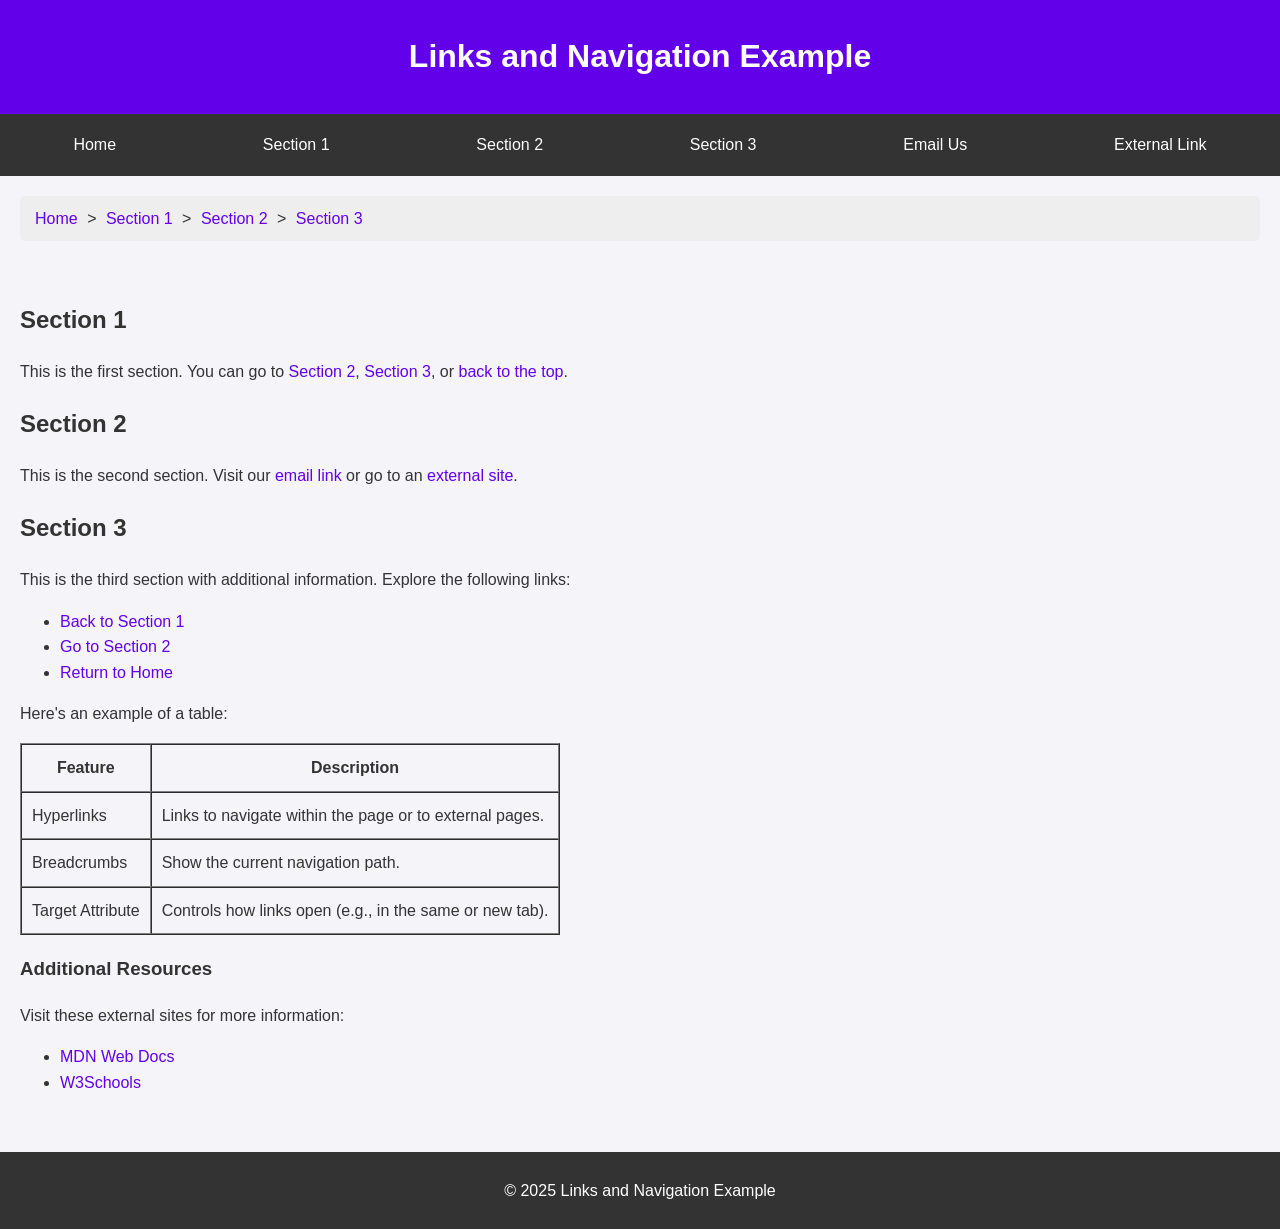
<file: HTML/HTML_06_links_and_navigation.html>
<!DOCTYPE html>
<html lang="en">

<head>
      <meta charset="UTF-8">
      <meta name="viewport" content="width=device-width, initial-scale=1.0">
      <title>Links and Navigation</title>
      <style>
            
            body {
                  font-family: Arial, sans-serif;
                  margin: 0;
                  padding: 0;
                  line-height: 1.6;
                  background-color: #f4f4f9;
                  color: #333;
            }

            header {
                  background-color: #6200ea;
                  color: #fff;
                  padding: 10px 20px;
                  text-align: center;
            }

            nav {
                  background: #333;
                  display: flex;
                  justify-content: space-around;
                  padding: 10px 0;
            }

            nav a {
                  color: #fff;
                  text-decoration: none;
                  padding: 8px 15px;
                  border-radius: 5px;
                  transition: background 0.3s;
            }



            .breadcrumb {
                  margin: 20px;
                  padding: 10px;
                  background: #eee;
                  border-radius: 5px;
            }

            .breadcrumb a {
                  text-decoration: none;
                  color: #6200ea;
                  margin: 0 5px;
            }

            .breadcrumb a:hover {
                  text-decoration: underline;
            }

            .content {
                  padding: 20px;
            }

            a {
                  color: #6200ea;
                  text-decoration: none;
                  transition: color 0.3s;
            }

            a:hover {
                  color: red;
                  text-decoration: underline;
            }

            footer {
                  background: #333;
                  color: #fff;
                  text-align: center;
                  padding: 10px 0;
                  margin-top: 20px;
            }
      </style>
</head>

<body>
      <header>
            <h1>Links and Navigation Example</h1>
      </header>

      <nav>
            <a href="#">Home</a>
            <a href="#section1">Section 1</a>
            <a href="#section2">Section 2</a>
            <a href="#section3">Section 3</a>
            <a href="mailto:example@example.com">Email Us</a>
            <a href="https://example.com" target="_blank">External Link</a>
      </nav>

      <div class="breadcrumb">
            <a href="#">Home</a> &gt;
            <a href="#section1">Section 1</a> &gt;
            <a href="#section2">Section 2</a> &gt;
            <a href="#section3">Section 3</a>
      </div>

      <div class="content">
            <h2 id="section1">Section 1</h2>
            <p>This is the first section. You can go to <a href="#section2">Section 2</a>, <a href="#section3">Section
                        3</a>, or <a href="#top">back to the top</a>.</p>

            <h2 id="section2">Section 2</h2>
            <p>This is the second section. Visit our <a href="mailto:example@example.com">email link</a> or go to an <a
                        href="https://example.com" target="_blank">external site</a>.</p>

            <h2 id="section3">Section 3</h2>
            <p>This is the third section with additional information. Explore the following links:</p>
            <ul>
                  <li><a href="#section1">Back to Section 1</a></li>
                  <li><a href="#section2">Go to Section 2</a></li>
                  <li><a href="#">Return to Home</a></li>
            </ul>

            <p>Here's an example of a table:</p>
            <table border="1" cellpadding="10" cellspacing="0">
                  <thead>
                        <tr>
                              <th>Feature</th>
                              <th>Description</th>
                        </tr>
                  </thead>
                  <tbody>
                        <tr>
                              <td>Hyperlinks</td>
                              <td>Links to navigate within the page or to external pages.</td>
                        </tr>
                        <tr>
                              <td>Breadcrumbs</td>
                              <td>Show the current navigation path.</td>
                        </tr>
                        <tr>
                              <td>Target Attribute</td>
                              <td>Controls how links open (e.g., in the same or new tab).</td>
                        </tr>
                  </tbody>
            </table>

            <h3>Additional Resources</h3>
            <p>Visit these external sites for more information:</p>
            <ul>
                  <li><a href="https://developer.mozilla.org" target="_blank">MDN Web Docs</a></li>
                  <li><a href="https://www.w3schools.com" target="_blank">W3Schools</a></li>
            </ul>
      </div>

      <footer>
             <p>&copy; 2025 Links and Navigation Example</p>
      </footer>
</body>

</html>
</file>
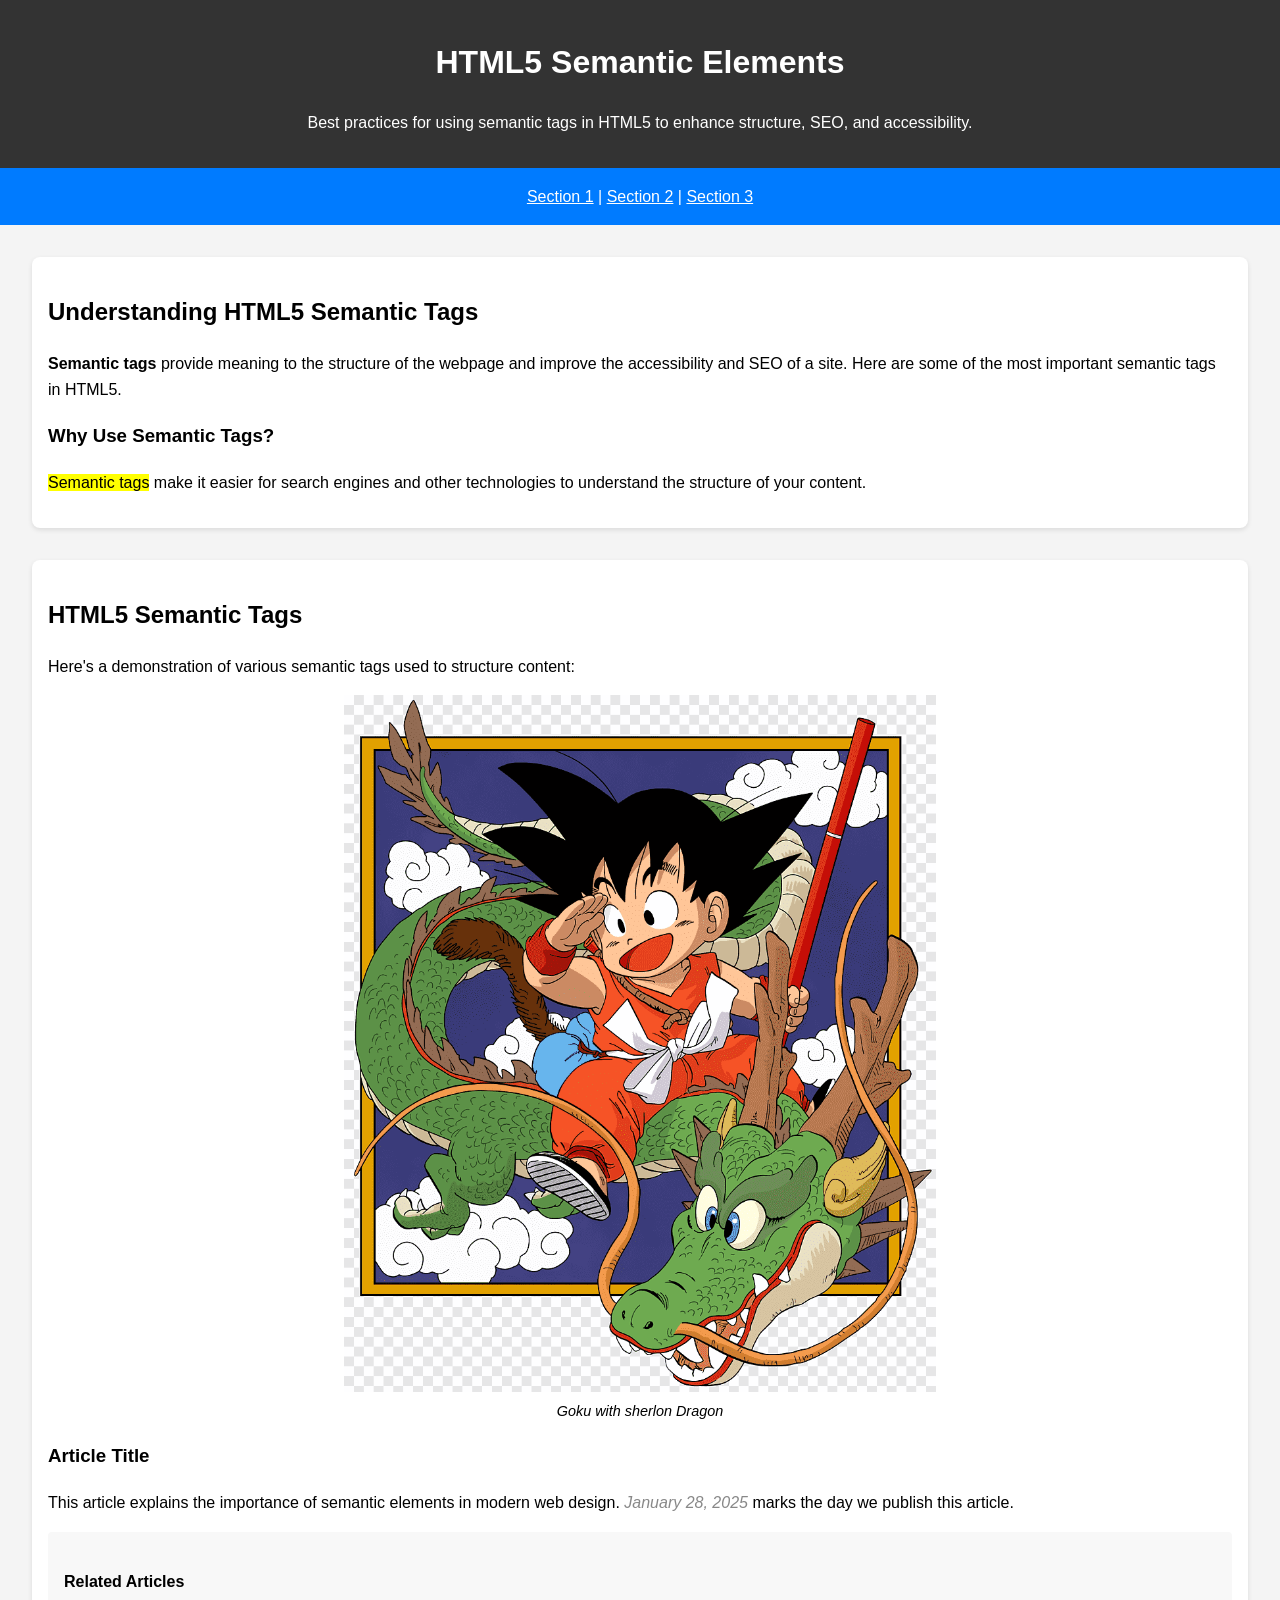
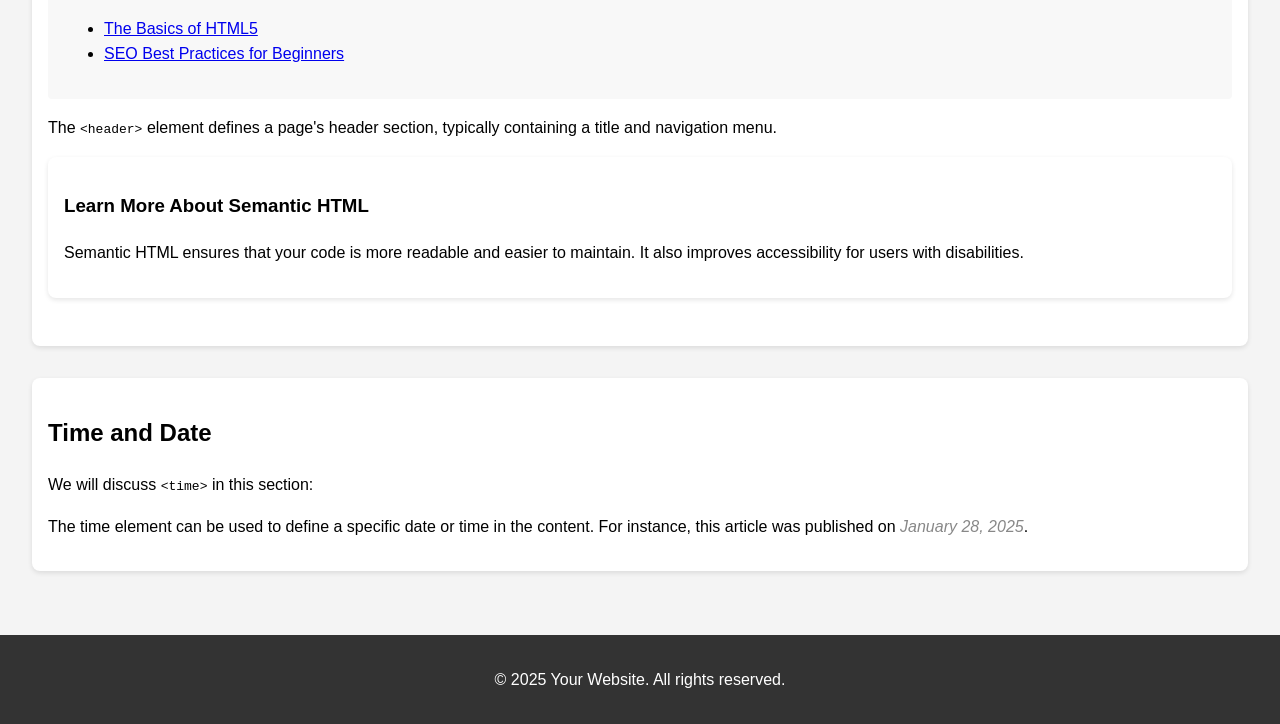
<file: HTML/html_07_semantic_elements_seo.html>
<!DOCTYPE html>
<html lang="en">

<head>
      <meta charset="UTF-8">
      <meta name="viewport" content="width=device-width, initial-scale=1.0">
      <meta name="description"
            content="Comprehensive guide to HTML5 semantic elements for better accessibility and SEO.">
      <meta name="keywords" content="HTML5, SEO, semantic elements, web accessibility">
      <meta name="robots" content="index, follow">
      <meta property="og:title" content="HTML5 Semantic Elements and Best Practices">
      <meta property="og:description"
            content="Learn the best practices for using HTML5 semantic tags for better structure, SEO, and accessibility.">
      <meta property="og:image" content="image.jpg">
      <meta property="og:url" content="https://example.com">
      <link rel="icon" href="favicon.ico" type="image/x-icon">
      <title>HTML5 Semantic Elements</title>

      <style>
            body {
                  font-family: Arial, sans-serif;
                  line-height: 1.6;
                  margin: 0;
                  padding: 0;
                  background-color: #f4f4f4;
            }

            header {
                  background-color: #333;
                  color: white;
                  padding: 1rem;
                  text-align: center;
            }

            nav {
                  background-color: #007BFF;
                  padding: 1rem;
                  text-align: center;
                  color: white;
            }

            footer {
                  background-color: #333;
                  color: white;
                  text-align: center;
                  padding: 1rem;
            }

            main {
                  padding: 2rem;
            }

            section {
                  margin-bottom: 2rem;
                  background-color: white;
                  padding: 1rem;
                  border-radius: 8px;
                  box-shadow: 0 2px 5px rgba(0, 0, 0, 0.1);
            }

            article {
                  margin: 1rem 0;
            }

            aside {
                  background-color: #f8f8f8;
                  padding: 1rem;
                  border-radius: 4px;
            }

            figure {
                  text-align: center;
                  margin: 1rem 0;
            }

            figcaption {
                  font-style: italic;
                  font-size: 0.9rem;
            }

            mark {
                  background-color: yellow;
            }

            time {
                  font-style: italic;
                  color: #888;
            }
      </style>
</head>

<body>

      <!-- Header -->
      <header>
            <h1>HTML5 Semantic Elements</h1>
            <p>Best practices for using semantic tags in HTML5 to enhance structure, SEO, and accessibility.</p>
      </header>

      <!-- Navigation -->
      <nav>
            <a href="#section1" style="color: white;">Section 1</a> |
            <a href="#section2" style="color: white;">Section 2</a> |
            <a href="#section3" style="color: white;">Section 3</a>
      </nav>

      <!-- Main Content -->
      <main>
            <section id="section1">
                  <h2>Understanding HTML5 Semantic Tags</h2>
                  <p><strong>Semantic tags</strong> provide meaning to the structure of the webpage and improve the
                        accessibility and SEO of a site. Here are some of the most important semantic tags in HTML5.</p>

                  <article>
                        <h3>Why Use Semantic Tags?</h3>
                        <p><mark>Semantic tags</mark> make it easier for search engines and other technologies to
                              understand the structure of your content.</p>
                  </article>
            </section>

            <section id="section2">
                  <h2>HTML5 Semantic Tags</h2>
                  <p>Here's a demonstration of various semantic tags used to structure content:</p>

                  <!-- Figure and Figcaption -->
                  <figure>
                        <img src="./Assets/Goku.png" alt="A beautiful landscape" style="max-width: 50%; height: auto;">
                        <figcaption>Goku with sherlon Dragon</figcaption>
                  </figure>

                  <!-- Article -->
                  <article>
                        <h3>Article Title</h3>
                        <p>This article explains the importance of semantic elements in modern web design. <time
                                    datetime="2025-01-28">January 28, 2025</time> marks the day we publish this article.
                        </p>
                  </article>

                  <!-- Aside (sidebar or related content) -->
                  <aside>
                        <h4>Related Articles</h4>
                        <ul>
                              <li><a href="#">The Basics of HTML5</a></li>
                              <li><a href="#">SEO Best Practices for Beginners</a></li>
                        </ul>
                  </aside>

                  <p>The <code>&lt;header&gt;</code> element defines a page's header section, typically containing a
                        title and navigation menu.</p>

                  <!-- Section -->
                  <section>
                        <h3>Learn More About Semantic HTML</h3>
                        <p>Semantic HTML ensures that your code is more readable and easier to maintain. It also
                              improves accessibility for users with disabilities.</p>
                  </section>
            </section>

            <section id="section3">
                  <h2>Time and Date</h2>
                  <p>We will discuss <code>&lt;time&gt;</code> in this section:</p>
                  <p>The time element can be used to define a specific date or time in the content. For instance, this
                        article was published on <time datetime="2025-01-28">January 28, 2025</time>.</p>
            </section>
      </main>

      <!-- Footer -->
      <footer>
            <p>&copy; 2025 Your Website. All rights reserved.</p>
      </footer>

</body>

</html>
</file>
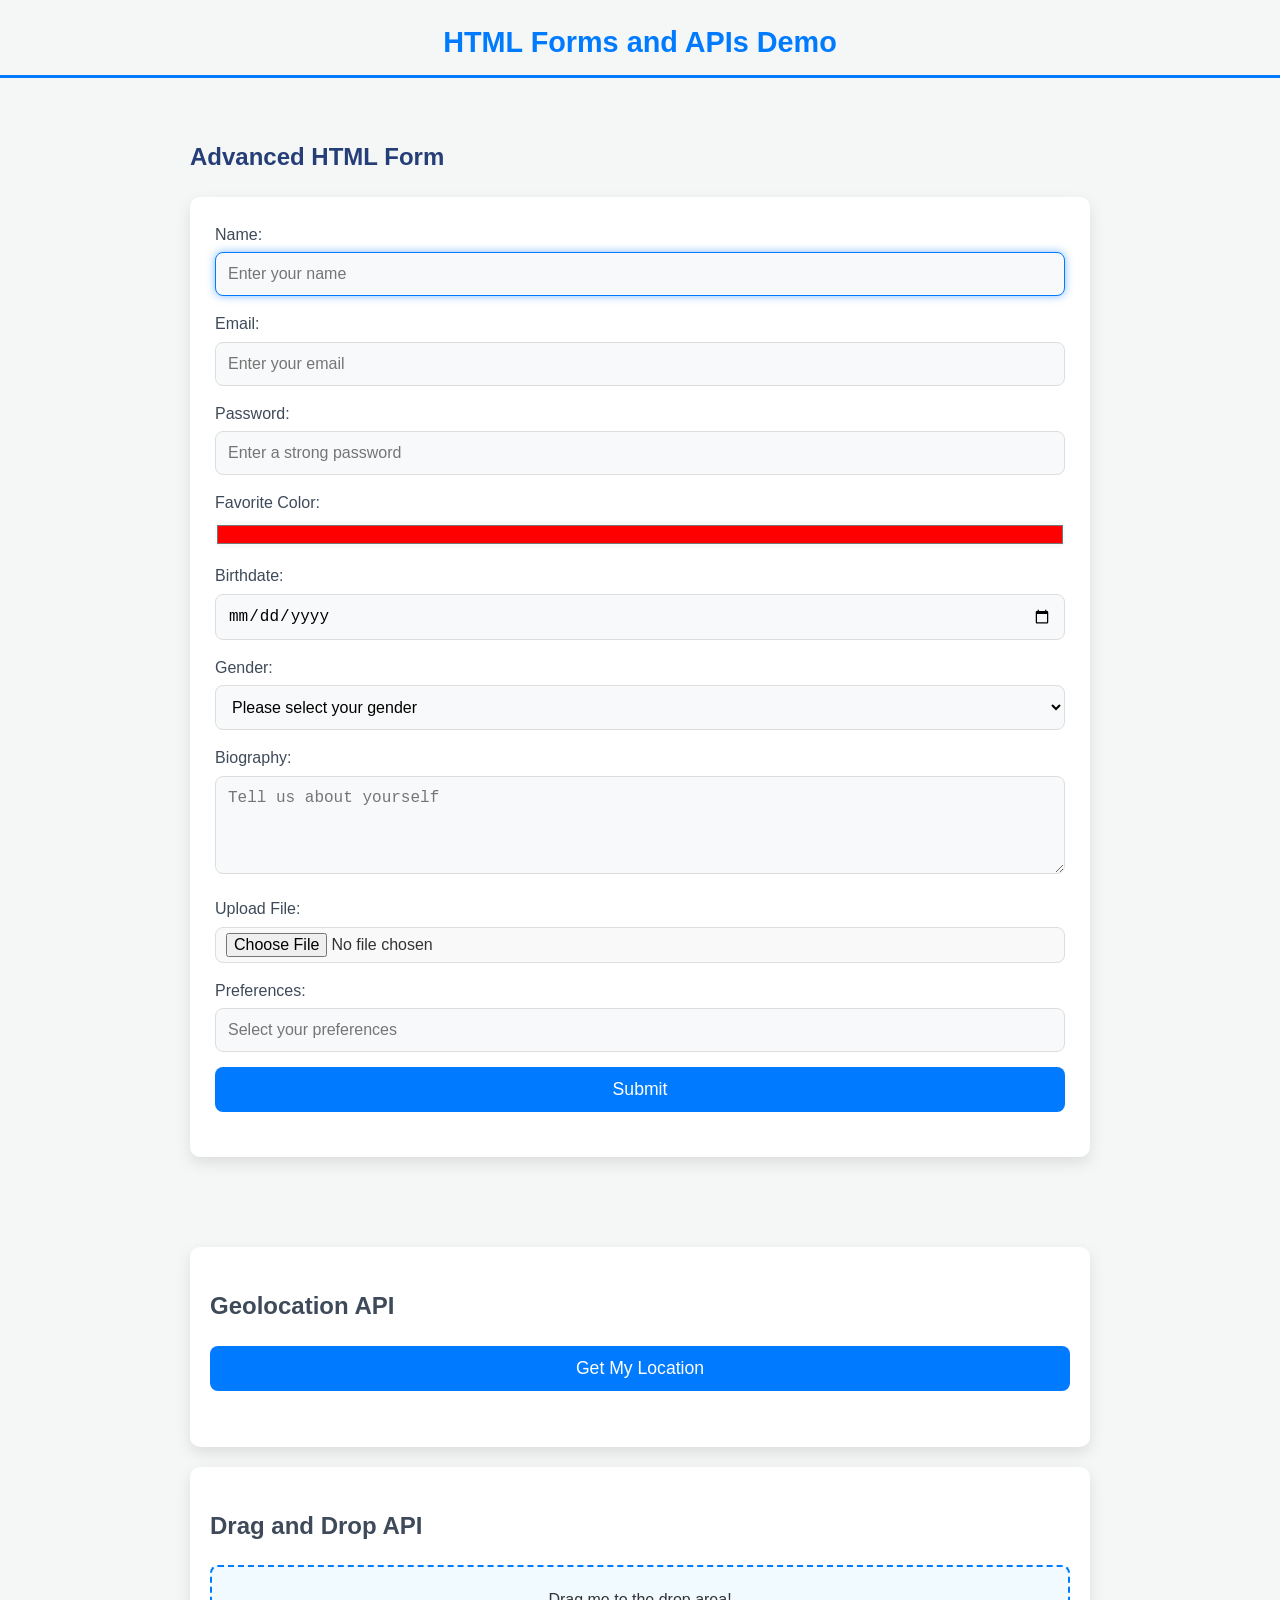
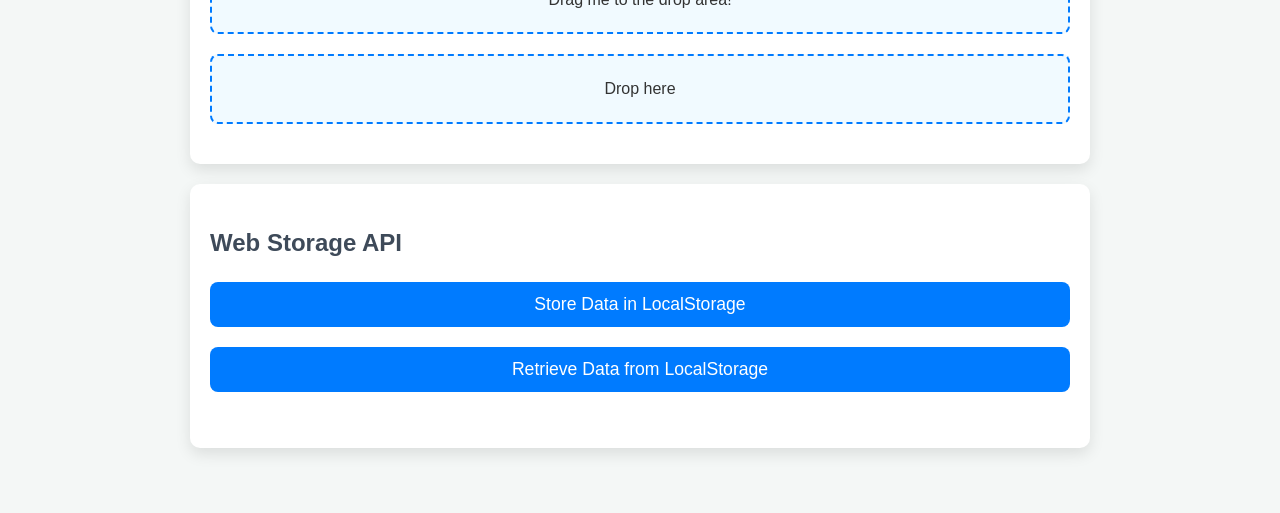
<file: HTML/html_08_form_and_api.html>
<!DOCTYPE html>
<html lang="en">

<head>
      <meta charset="UTF-8">
      <meta name="viewport" content="width=device-width, initial-scale=1.0">
      <meta name="description" content="HTML Forms and APIs demo">
      <meta name="keywords" content="HTML, Forms, APIs, Geolocation, Drag and Drop, Canvas, Audio">
      <meta name="robots" content="index, follow">
      <meta property="og:title" content="HTML Forms and APIs Demo">
      <meta property="og:description"
            content="Learn about advanced HTML forms and various HTML5 APIs like Geolocation, Drag and Drop, and Web Storage.">
      <title>HTML Forms and APIs</title>
      <style>
            body {
                  font-family: 'Segoe UI', Tahoma, Geneva, Verdana, sans-serif;
                  background-color: #f4f7f6;
                  color: #333;
                  margin: 0;
                  padding: 0;
                  line-height: 1.6;
            }

            h1.heading {
                  color: #007BFF;
                  font-size: 1.8rem;
                  font-weight: 700;
                  margin-bottom: 20px;
                  text-align: center;
                  border-bottom: 3px solid #007BFF;
                  padding-bottom: 10px;
            }

            .heading1 {
                  color: #263e77;
            }

            h1,
            h2,
            h3 {
                  color: #3e4a59;
                  font-weight: 600;
            }

            .container {
                  max-width: 900px;
                  margin: 20px auto;
                  padding: 20px;
            }

            form {
                  background-color: #ffffff;
                  padding: 25px;
                  border-radius: 10px;
                  box-shadow: 0px 6px 15px rgba(0, 0, 0, 0.1);
                  margin-bottom: 30px;
            }

            label {
                  font-size: 1rem;
                  margin-bottom: 5px;
                  display: block;
                  color: #3e4a59;
            }

            input,
            select,
            textarea {
                  width: 100%;
                  padding: 12px;
                  margin-bottom: 15px;
                  border-radius: 8px;
                  border: 1px solid #ddd;
                  box-sizing: border-box;
                  font-size: 1rem;
                  background-color: #f9f9f9;
            }

            input[type="color"] {
                  padding: 0;
                  border: none;
            }

            input[type="file"] {
                  padding: 5px 10px;
                  border-radius: 8px;
            }

            button {
                  padding: 12px 20px;
                  margin-bottom: 20px;
                  background-color: #007BFF;
                  color: #fff;
                  border: none;
                  border-radius: 8px;
                  font-size: 1.1rem;
                  cursor: pointer;
                  transition: background-color 0.3s ease;
                  width: 100%;
            }

            button:hover {
                  background-color: #0056b3;
            }

            .drag-area {
                  padding: 20px;
                  border: 2px dashed #007BFF;
                  background-color: #f1faff;
                  text-align: center;
                  margin-bottom: 20px;
                  border-radius: 8px;
                  cursor: pointer;
            }

            .drag-area:hover {
                  background-color: #e1f0ff;
            }

            .apis-section,
            .media-section {
                  background-color: #fff;
                  padding: 20px;
                  border-radius: 10px;
                  box-shadow: 0 6px 15px rgba(0, 0, 0, 0.1);
                  margin-bottom: 20px;
            }

            canvas {
                  width: 100%;
                  height: 400px;
                  border-radius: 8px;
                  box-shadow: 0px 2px 6px rgba(0, 0, 0, 0.1);
            }

            audio,
            video {
                  max-width: 100%;
                  border-radius: 8px;
                  box-shadow: 0px 4px 10px rgba(0, 0, 0, 0.2);
            }

            #geoLocation,
            #output,
            #localStorageOutput {
                  font-size: 1rem;
                  margin-top: 10px;
                  color: #555;
            }

            #geoLocation {
                  font-weight: 600;
            }

            input[type="date"],
            input[type="email"],
            input[type="password"],
            input[type="text"],
            textarea,
            select {
                  background-color: #f8f9fa;
            }

            input:focus,
            select:focus,
            textarea:focus {
                  outline: none;
                  border-color: #007BFF;
                  box-shadow: 0 0 8px rgba(0, 123, 255, 0.5);
            }
      </style>
</head>

<body>
      <h1 class="heading">HTML Forms and APIs Demo</h1>

      <!-- HTML Form Example -->
      <div class="container">
            <h2 class="heading1">Advanced HTML Form</h2>
            <form action="#" method="post">
                  <label for="name">Name:</label>
                  <input type="text" id="name" name="name" placeholder="Enter your name" required autofocus
                        autocomplete="name">

                  <label for="email">Email:</label>
                  <input type="email" id="email" name="email" placeholder="Enter your email" required>

                  <label for="password">Password:</label>
                  <input type="password" id="password" name="password" placeholder="Enter a strong password" required
                        pattern=".{6,}" title="Password must be at least 6 characters">

                  <label for="color">Favorite Color:</label>
                  <input type="color" id="color" name="color" value="#ff0000">

                  <label for="birthdate">Birthdate:</label>
                  <input type="date" id="birthdate" name="birthdate" required>

                  <label for="gender">Gender:</label>
                  <select id="gender" name="gender" required>
                        <option value="">Please select your gender</option>
                        <option value="male">Male</option>
                        <option value="female">Female</option>
                        <option value="other">Other</option>
                  </select>

                  <label for="bio">Biography:</label>
                  <textarea id="bio" name="bio" rows="4" placeholder="Tell us about yourself"></textarea>

                  <label for="fileUpload">Upload File:</label>
                  <input type="file" id="fileUpload" name="fileUpload">

                  <!-- Hidden field -->
                  <input type="hidden" id="userId" name="userId" value="12345">

                  <label for="preferences">Preferences:</label>
                  <datalist id="preferences">
                        <option value="Newsletter">
                        <option value="Special Offers">
                        <option value="Product Updates">
                  </datalist>
                  <input type="text" id="preferencesInput" name="preferences" list="preferences"
                        placeholder="Select your preferences">

                  <button type="submit">Submit</button>
            </form>
      </div>

      <!-- HTML5 APIs Section -->
      <div class="container">
            <div class="apis-section">
                  <h2>Geolocation API</h2>
                  <button onclick="getLocation()">Get My Location</button>
                  <p id="geoLocation"></p>
            </div>

            <div class="apis-section">
                  <h2>Drag and Drop API</h2>
                  <div id="drag-area" class="drag-area" draggable="true" ondragstart="drag(event)">
                        Drag me to the drop area!
                  </div>
                  <div id="drop-area" class="drag-area" ondrop="drop(event)" ondragover="allowDrop(event)">
                        Drop here
                  </div>
                  <div id="output"></div>
            </div>

            <div class="apis-section">
                  <h2>Web Storage API</h2>
                  <button onclick="storeData()">Store Data in LocalStorage</button>
                  <button onclick="retrieveData()">Retrieve Data from LocalStorage</button>
                  <p id="localStorageOutput"></p>
            </div>


      </div>

      <script>
            // Geolocation API
            function getLocation() {
                  if (navigator.geolocation) {
                        navigator.geolocation.getCurrentPosition(function (position) {
                              document.getElementById("geoLocation").innerHTML =
                                    "Latitude: " + position.coords.latitude + "<br>Longitude: " + position.coords.longitude;
                        });
                  } else {
                        alert("Geolocation is not supported by this browser.");
                  }
            }

            // Drag and Drop API
            function allowDrop(ev) {
                  ev.preventDefault();
            }

            function drag(ev) {
                  ev.dataTransfer.setData("text", ev.target.id);
            }

            function drop(ev) {
                  ev.preventDefault();
                  var data = ev.dataTransfer.getData("text");
                  ev.target.appendChild(document.getElementById(data));
                  document.getElementById("output").innerHTML = "Item Dropped!";
            }

            // Web Storage API (localStorage)
            function storeData() {
                  localStorage.setItem("username", "Yogesh More");
                  alert("Data Stored in LocalStorage");
            }

            function retrieveData() {
                  var username = localStorage.getItem("username");
                  document.getElementById("localStorageOutput").innerHTML = "Stored Username: " + username;
            }

            // Canvas API
            var canvas = document.getElementById("myCanvas");
            var ctx = canvas.getContext("2d");
            ctx.fillStyle = "#FF0000";
            ctx.fillRect(20, 20, 150, 100);
      </script>
</body>
</file>
